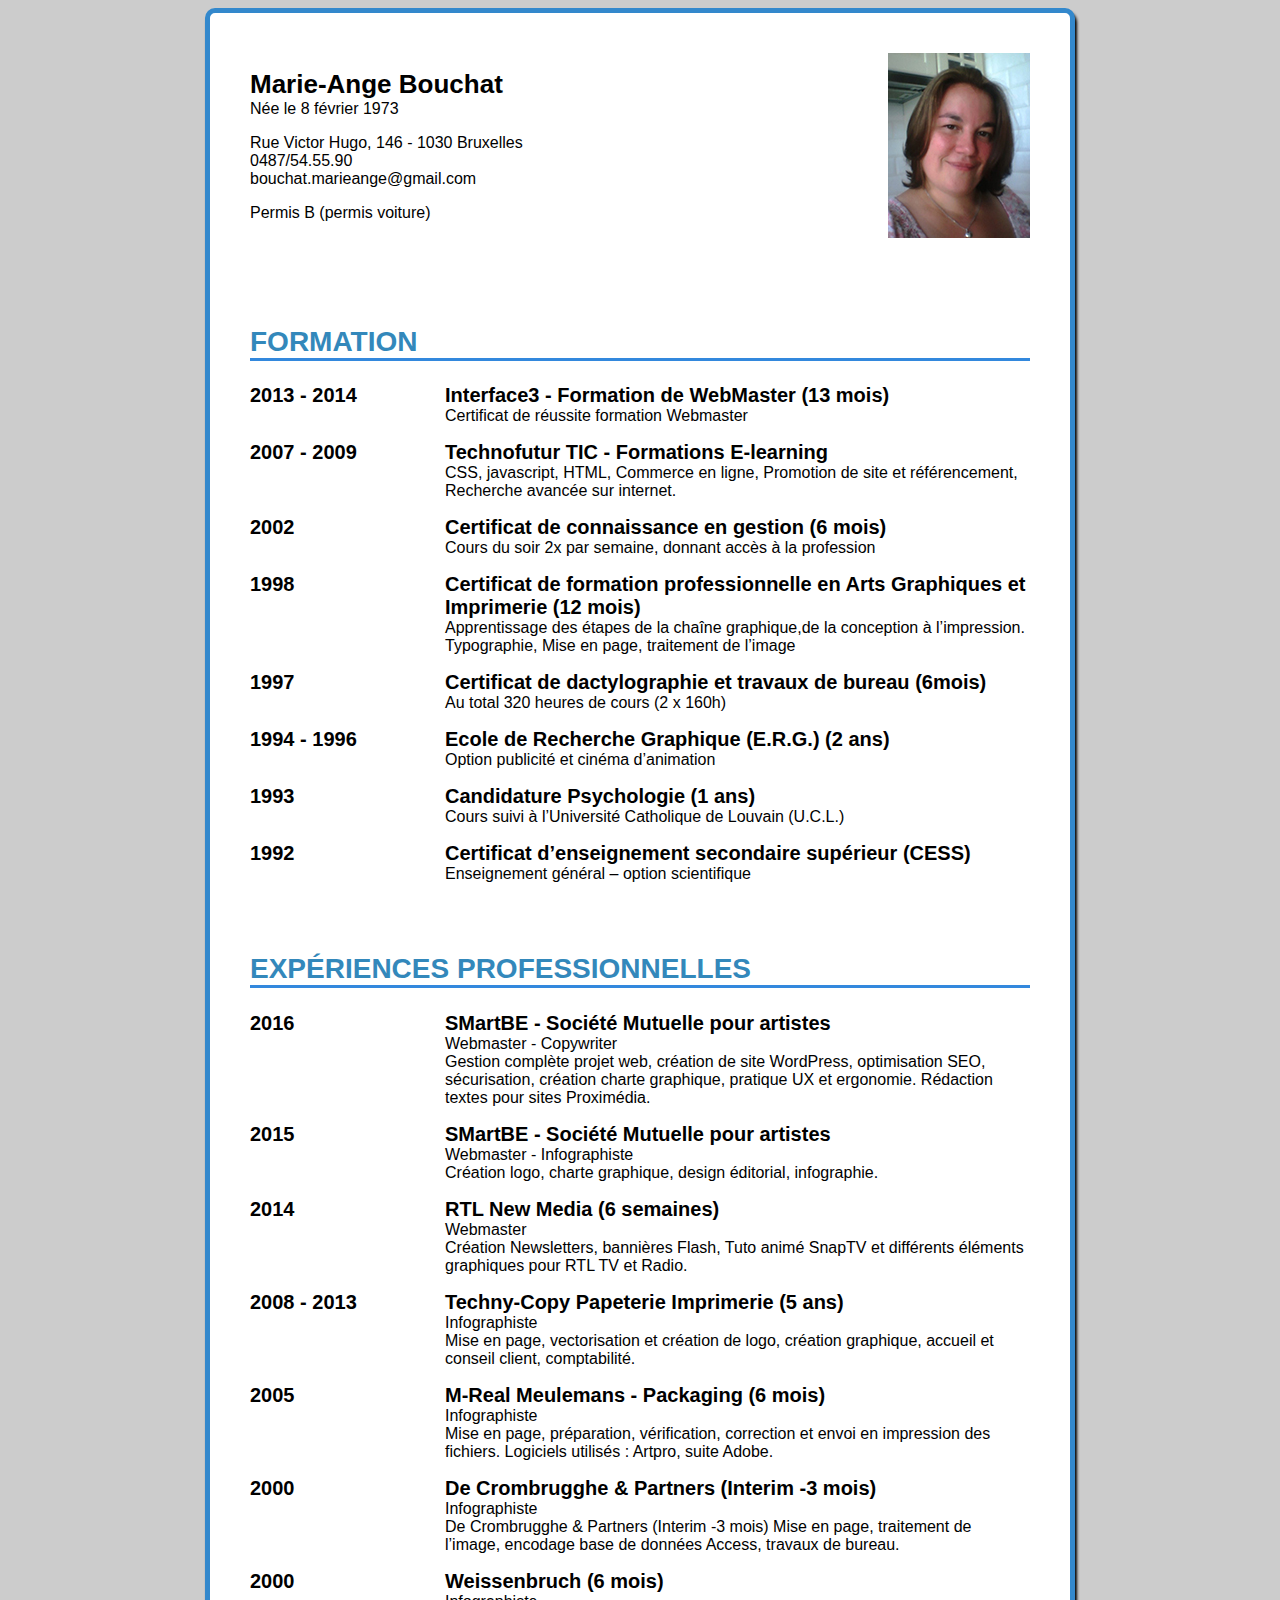
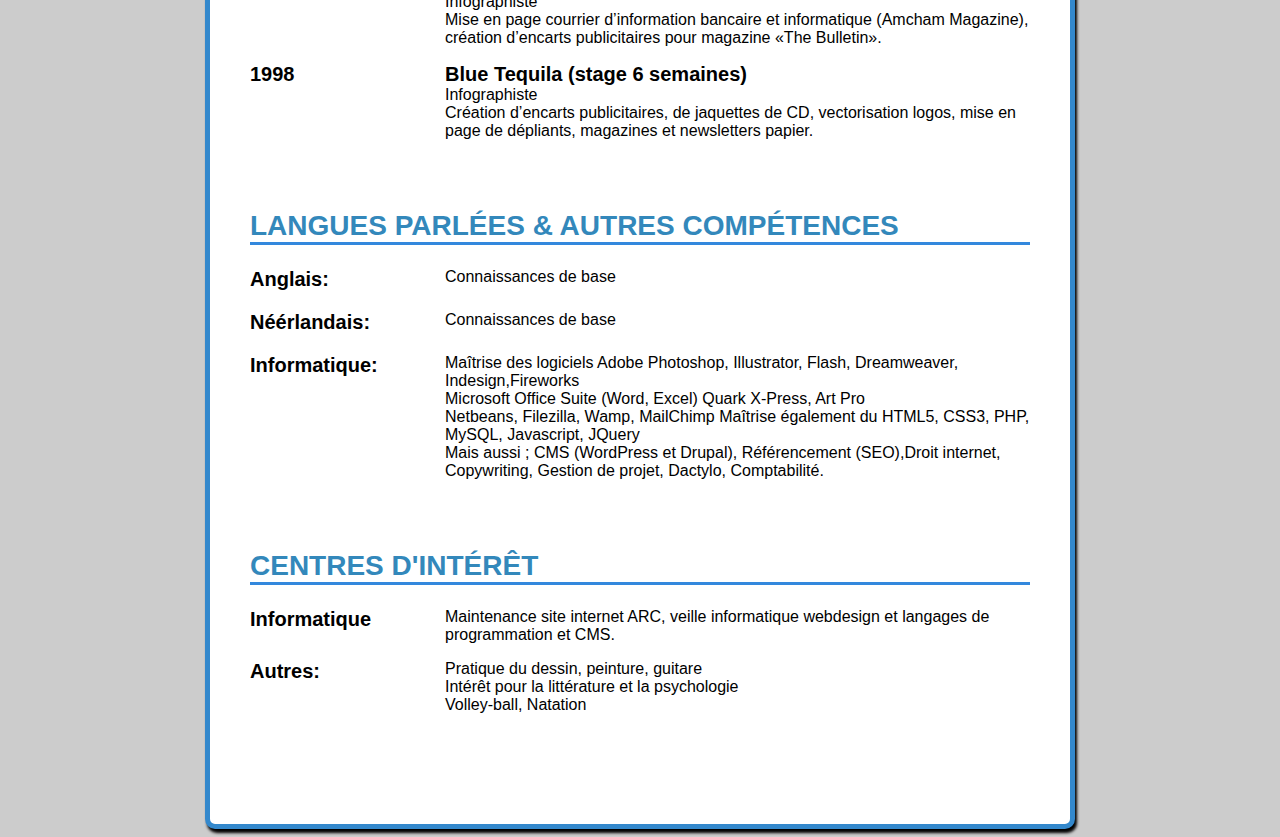
<file: index.html>
<!DOCTYPE html>
<html lang="fr">
  <head>
    <meta charset="UTF-8">
    <meta name="viewport" content="width=device-width, initial-scale=1.0">
    <meta http-equiv="X-UA-Compatible" content="ie=edge">
    <link rel="stylesheet" href="style.css">
    <title>Essai positionnement div</title>
  </head>
  <body>
    <div class="page">
      <div class="infophoto">
          <div class="info">
            <p>
              <strong>Marie-Ange Bouchat</strong><br/>
              Née le 8 février 1973
            </p>
            <p>
              Rue Victor Hugo, 146 - 1030 Bruxelles<br/>
              0487/54.55.90<br/>
              bouchat.marieange@gmail.com
            </p>
            <p>
              Permis B (permis voiture)
            </p>
          </div>

          <div class="photo">
            <img src="image/photo_cv.jpg" alt="photo Bouchat Marie-Ange">
          </div>
      </div>
      <!-- Formation -->
      <div class="bloc">
        <h2>Formation</h2>

        <div class="form">
          <div class="gauche">
            <p>2013 - 2014</p>
          </div>
          <div class="droite">
            <p>
              <span class="titre">Interface3 - Formation de WebMaster (13 mois)</span><br/>
              Certificat de réussite formation Webmaster
            </p>
          </div>
        </div>

        <div class="form">
          <div class="gauche">
            <p>2007 - 2009</p>
          </div>
          <div class="droite">
            <p>
              <span class="titre">Technofutur TIC - Formations E-learning</span><br/>
              CSS, javascript, HTML, Commerce en ligne,
              Promotion de site et référencement, Recherche avancée sur internet.
            </p>
          </div>
        </div>

        <div class="form">
          <div class="gauche">
            <p>2002</p>
          </div>
          <div class="droite">
            <p>
              <span class="titre">Certificat de connaissance en gestion (6 mois)</span><br/>
              Cours du soir 2x par semaine, donnant accès à la profession
            </p>
          </div>
        </div>

        <div class="form">
          <div class="gauche">
            <p>1998</p>
          </div>
          <div class="droite">
            <p>
              <span class="titre">Certificat de formation professionnelle en Arts Graphiques et Imprimerie (12 mois)</span><br/>
              Apprentissage des étapes de la chaîne graphique,de la conception à l’impression.
              Typographie, Mise en page, traitement de l’image
            </p>
          </div>
        </div>

        <div class="form">
          <div class="gauche">
            <p>1997</p>
          </div>
          <div class="droite">
            <p>
              <span class="titre">Certificat de dactylographie et travaux de bureau (6mois)</span><br/>
              Au total 320 heures de cours (2 x 160h)
            </p>
          </div>
        </div>

        <div class="form">
          <div class="gauche">
            <p>1994 - 1996</p>
          </div>
          <div class="droite">
            <p>
              <span class="titre">Ecole de Recherche Graphique (E.R.G.) (2 ans)</span><br/>
              Option publicité et cinéma d’animation
            </p>
          </div>
        </div>

        <div class="form">
          <div class="gauche">
            <p>1993</p>
          </div>
          <div class="droite">
            <p>
              <span class="titre">Candidature Psychologie (1 ans)</span><br/>
              Cours suivi à l’Université Catholique de Louvain (U.C.L.)
            </p>
          </div>
        </div>

        <div class="form">
          <div class="gauche">
            <p>1992</p>
          </div>
          <div class="droite">
            <p>
              <span class="titre">Certificat d’enseignement secondaire supérieur (CESS)</span><br/>
              Enseignement général – option scientifique
            </p>
          </div>
        </div>
      </div>

    <!-- Expériences professionnelles -->
      <div class="bloc">
        <h2>Expériences Professionnelles</h2>
        <div class="experience">
          <div class="gauche">
            <p>2016</p>
          </div>
          <div class="droite">
            <p>
              <span class="titre">SMartBE - Société Mutuelle pour artistes</span><br/>
              Webmaster - Copywriter<br/>
              Gestion complète projet web, création de site WordPress, optimisation SEO, sécurisation, création charte graphique, pratique
              UX et ergonomie. Rédaction textes pour sites Proximédia.
            </p>
          </div>
        </div>

        <div class="experience">
          <div class="gauche">
            <p>2015</p>
          </div>
          <div class="droite">
            <p>
              <span class="titre">SMartBE - Société Mutuelle pour artistes</span><br/>
              Webmaster - Infographiste<br/>
              Création logo, charte graphique, design éditorial, infographie.
            </p>
          </div>
        </div>

        <div class="experience">
          <div class="gauche">
            <p>2014</p>
          </div>
          <div class="droite">
            <p>
              <span class="titre">RTL New Media (6 semaines)</span><br/>
              Webmaster<br/>
              Création Newsletters, bannières Flash, Tuto animé SnapTV et
              différents éléments graphiques pour RTL TV et Radio.
            </p>
          </div>
        </div>

        <div class="experience">
          <div class="gauche">
            <p>2008 - 2013</p>
          </div>
          <div class="droite">
            <p>
              <span class="titre">Techny-Copy Papeterie Imprimerie (5 ans)</span><br/>
              Infographiste<br/>
              Mise en page, vectorisation et création de logo, création graphique,
              accueil et conseil client, comptabilité.
            </p>
          </div>
        </div>

        <div class="experience">
          <div class="gauche">
            <p>2005</p>
          </div>
          <div class="droite">
            <p>
              <span class="titre">M-Real Meulemans - Packaging (6 mois)</span><br/>
              Infographiste<br/>
              Mise en page, préparation, vérification, correction et envoi en
              impression des fichiers. Logiciels utilisés : Artpro, suite Adobe.
            </p>
          </div>
        </div>

        <div class="experience">
          <div class="gauche">
            <p>2000</p>
          </div>
          <div class="droite">
            <p>
              <span class="titre">De Crombrugghe &#38; Partners (Interim -3 mois)</span><br/>
              Infographiste<br/>
              De Crombrugghe &#38; Partners (Interim -3 mois)
              Mise en page, traitement de l’image, encodage base de données
              Access, travaux de bureau.
            </p>
          </div>
        </div>

        <div class="experience">
          <div class="gauche">
            <p>2000</p>
          </div>
          <div class="droite">
            <p>
              <span class="titre">Weissenbruch (6 mois)</span><br/>
              Infographiste<br/>
              Mise en page courrier d’information bancaire et informatique
              (Amcham Magazine), création d’encarts publicitaires pour magazine
              «The Bulletin».
            </p>
          </div>
        </div>

        <div class="experience">
          <div class="gauche">
            <p>1998</p>
          </div>
          <div class="droite">
            <p>
              <span class="titre">Blue Tequila (stage 6 semaines)</span><br/>
              Infographiste<br/>
              Création d’encarts publicitaires, de jaquettes de CD, vectorisation
              logos, mise en page de dépliants, magazines et newsletters papier.
            </p>
          </div>
        </div>
      </div>
    <!-- Langues parlées et autres compétences -->
      <div class="bloc">
        <h2>Langues parlées & autres compétences</h2>
        <div class="lang_info">
          <div class="gauche">
            <p>Anglais:</p>
          </div>
          <div class="droite">
            <p>Connaissances de base</p>
          </div>
        </div>

        <div class="lang_info">
          <div class="gauche">
            <p>Néérlandais:</p>
          </div>
          <div class="droite">
            <p>
              Connaissances de base
            </p>
          </div>
        </div>

        <div class="lang_info">
          <div class="gauche">
            <p>Informatique:</p>
          </div>
          <div class="droite">
            <p>
              Maîtrise des logiciels Adobe Photoshop, Illustrator, Flash, Dreamweaver, Indesign,Fireworks<br/>
              Microsoft Office Suite (Word, Excel)
              Quark X-Press, Art Pro<br/>
              Netbeans, Filezilla, Wamp, MailChimp
              Maîtrise également du HTML5, CSS3, PHP, MySQL, Javascript, JQuery<br/>
              Mais aussi ;  CMS (WordPress et Drupal), Référencement (SEO),Droit internet, Copywriting, Gestion de projet, Dactylo, Comptabilité.
            </p>
          </div>
        </div>
      </div>
    <!-- Centres d'interêt -->

      <div class="bloc">
        <h2>Centres d'intérêt</h2>
        <div class="interet">
          <div class="gauche">
            <p>Informatique</p>
          </div>
          <div class="droite">
            <p>
              Maintenance site internet ARC, veille informatique webdesign et langages de programmation et CMS.
            </p>
          </div>
        </div>

        <div class="interet">
          <div class="gauche">
            <p>Autres:</p>
          </div>
          <div class="droite">
            <p>
              Pratique du dessin, peinture, guitare<br/>
              Intérêt pour la littérature et la psychologie<br/>
              Volley-ball, Natation
            </p>
          </div>
        </div>
      </div>

    </div><!--fermeture div class page-->
  </body>
</html>
</file>
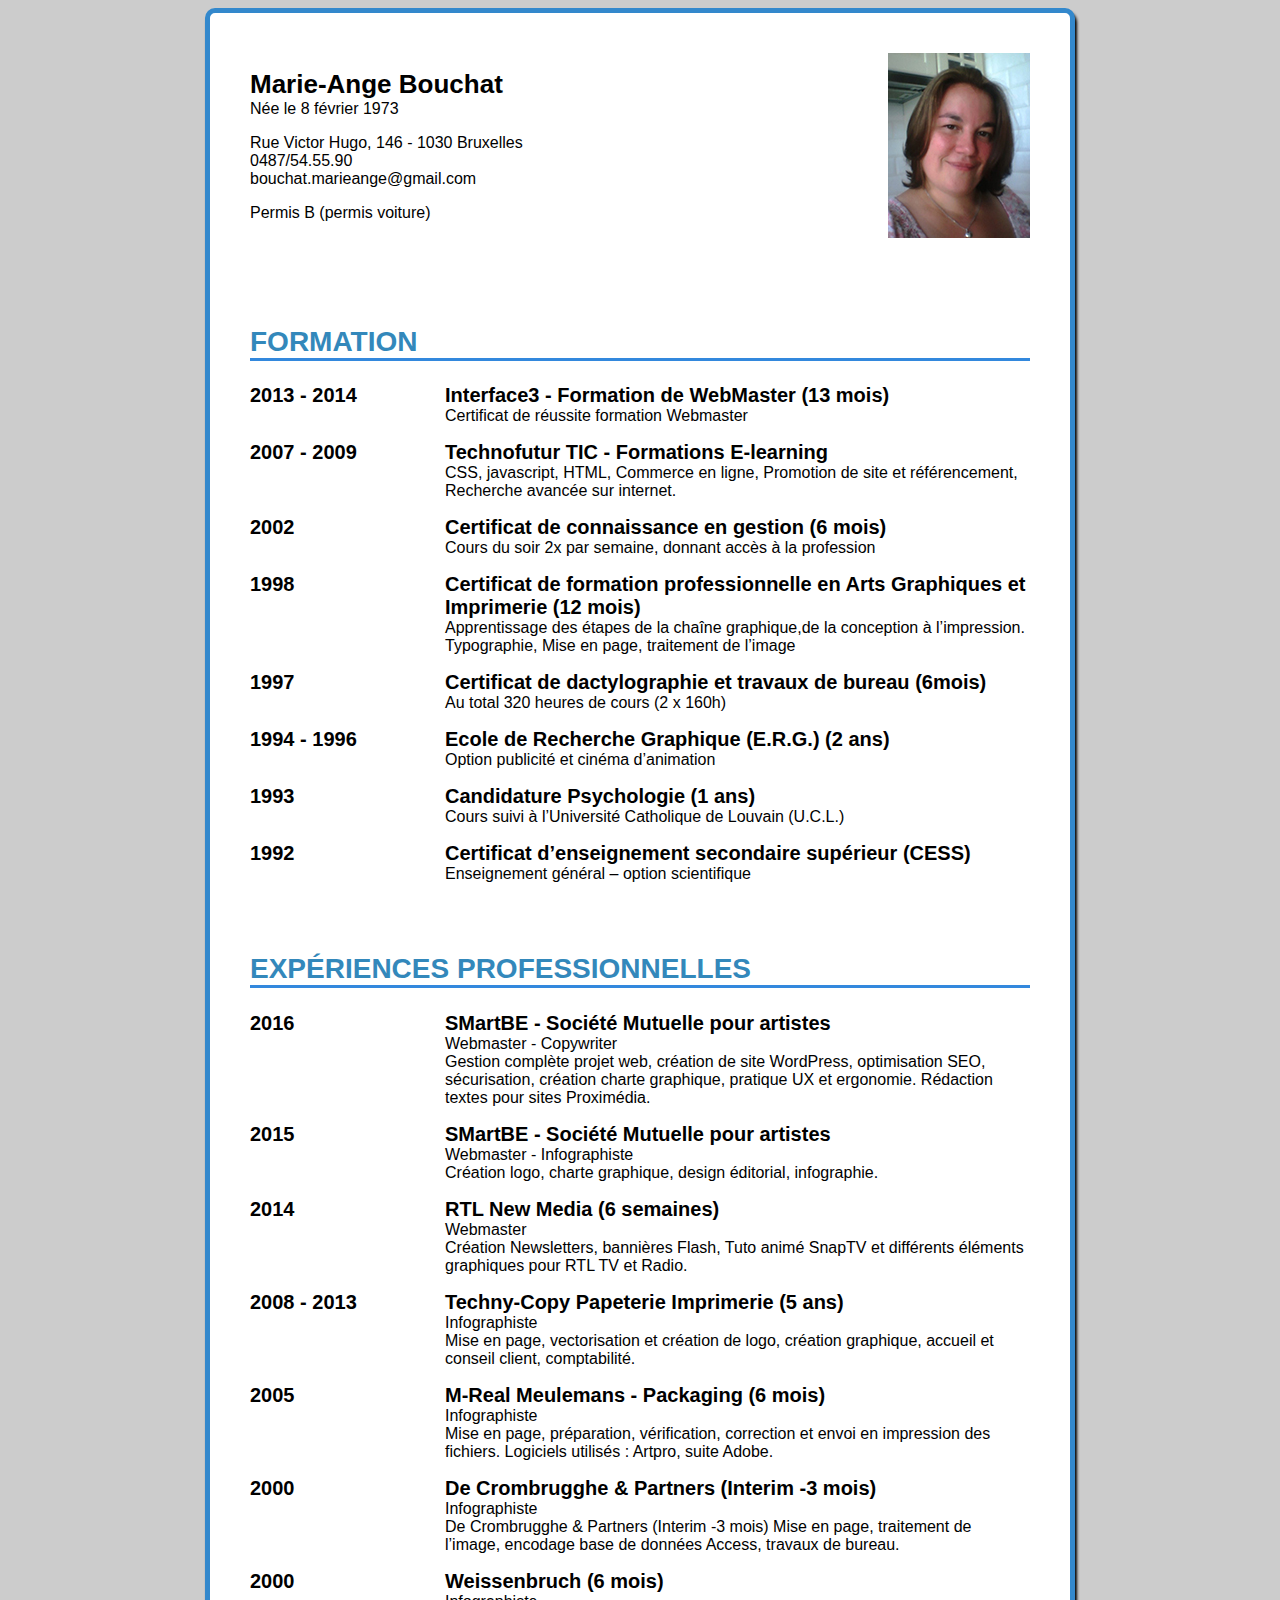
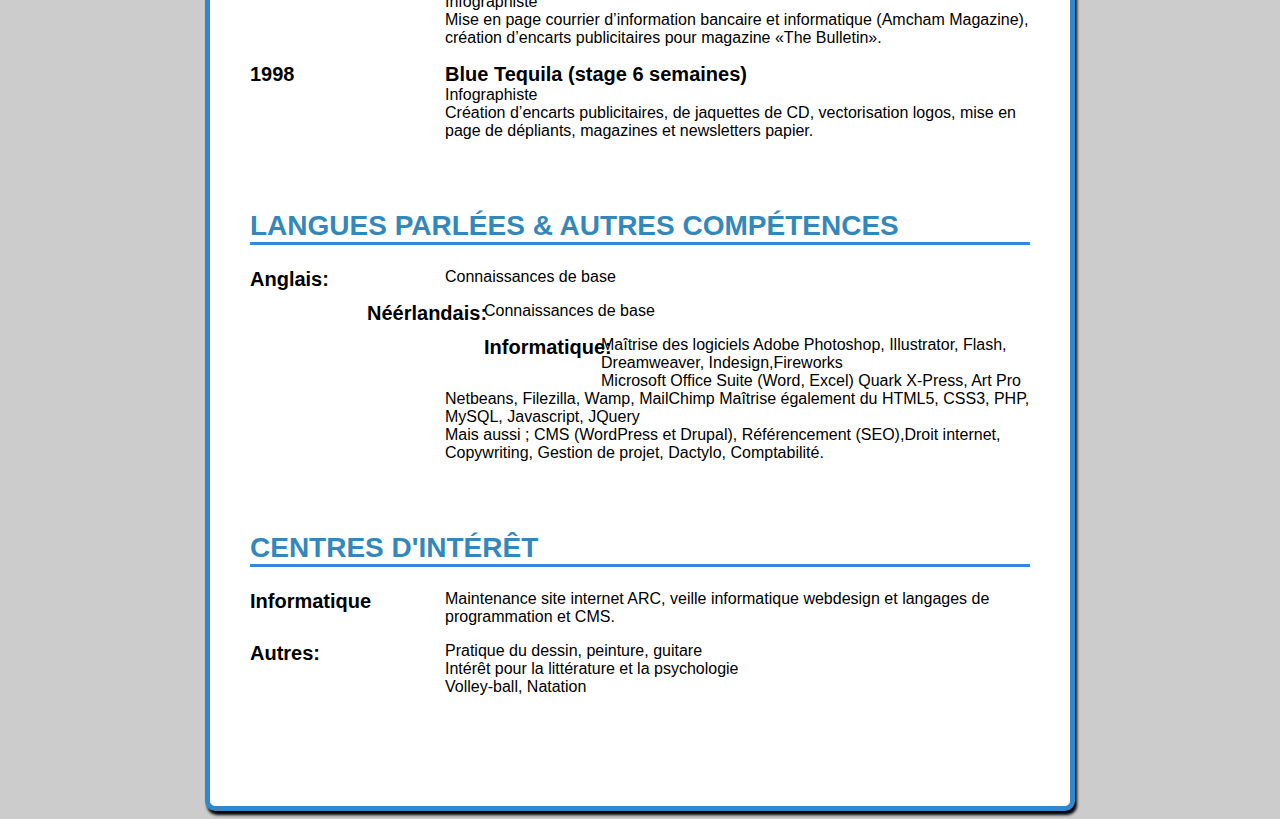
<file: Essai positionnement div/index.html>
<!DOCTYPE html>
<html lang="fr">
  <head>
    <meta charset="UTF-8">
    <meta name="viewport" content="width=device-width, initial-scale=1.0">
    <meta http-equiv="X-UA-Compatible" content="ie=edge">
    <link rel="stylesheet" href="style.css">
    <title>Essai positionnement div</title>
  </head>
  <body>
    <div class="page">
      <div class="infophoto">
          <div class="info">
            <p>
              <strong>Marie-Ange Bouchat</strong><br/>
              Née le 8 février 1973
            </p>
            <p>
              Rue Victor Hugo, 146 - 1030 Bruxelles<br/>
              0487/54.55.90<br/>
              bouchat.marieange@gmail.com
            </p>
            <p>
              Permis B (permis voiture)
            </p>
          </div>

          <div class="photo">
            <img src="image/photo_cv.jpg" alt="photo Bouchat Marie-Ange">
          </div>
      </div>
      <!-- Formation -->
      <div class="bloc">
        <h2>Formation</h2>

        <div class="form">
          <div class="gauche">
            <p>2013 - 2014</p>
          </div>
          <div class="droite">
            <p>
              <span class="titre">Interface3 - Formation de WebMaster (13 mois)</span><br/>
              Certificat de réussite formation Webmaster
            </p>
          </div>
        </div>

        <div class="form">
          <div class="gauche">
            <p>2007 - 2009</p>
          </div>
          <div class="droite">
            <p>
              <span class="titre">Technofutur TIC - Formations E-learning</span><br/>
              CSS, javascript, HTML, Commerce en ligne,
              Promotion de site et référencement, Recherche avancée sur internet.
            </p>
          </div>
        </div>

        <div class="form">
          <div class="gauche">
            <p>2002</p>
          </div>
          <div class="droite">
            <p>
              <span class="titre">Certificat de connaissance en gestion (6 mois)</span><br/>
              Cours du soir 2x par semaine, donnant accès à la profession
            </p>
          </div>
        </div>

        <div class="form">
          <div class="gauche">
            <p>1998</p>
          </div>
          <div class="droite">
            <p>
              <span class="titre">Certificat de formation professionnelle en Arts Graphiques et Imprimerie (12 mois)</span><br/>
              Apprentissage des étapes de la chaîne graphique,de la conception à l’impression.
              Typographie, Mise en page, traitement de l’image
            </p>
          </div>
        </div>

        <div class="form">
          <div class="gauche">
            <p>1997</p>
          </div>
          <div class="droite">
            <p>
              <span class="titre">Certificat de dactylographie et travaux de bureau (6mois)</span><br/>
              Au total 320 heures de cours (2 x 160h)
            </p>
          </div>
        </div>

        <div class="form">
          <div class="gauche">
            <p>1994 - 1996</p>
          </div>
          <div class="droite">
            <p>
              <span class="titre">Ecole de Recherche Graphique (E.R.G.) (2 ans)</span><br/>
              Option publicité et cinéma d’animation
            </p>
          </div>
        </div>

        <div class="form">
          <div class="gauche">
            <p>1993</p>
          </div>
          <div class="droite">
            <p>
              <span class="titre">Candidature Psychologie (1 ans)</span><br/>
              Cours suivi à l’Université Catholique de Louvain (U.C.L.)
            </p>
          </div>
        </div>

        <div class="form">
          <div class="gauche">
            <p>1992</p>
          </div>
          <div class="droite">
            <p>
              <span class="titre">Certificat d’enseignement secondaire supérieur (CESS)</span><br/>
              Enseignement général – option scientifique
            </p>
          </div>
        </div>
      </div>

    <!-- Expériences professionnelles -->
      <div class="bloc">
        <h2>Expériences Professionnelles</h2>
        <div class="experience">
          <div class="gauche">
            <p>2016</p>
          </div>
          <div class="droite">
            <p>
              <span class="titre">SMartBE - Société Mutuelle pour artistes</span><br/>
              Webmaster - Copywriter<br/>
              Gestion complète projet web, création de site WordPress, optimisation SEO, sécurisation, création charte graphique, pratique
              UX et ergonomie. Rédaction textes pour sites Proximédia.
            </p>
          </div>
        </div>

        <div class="experience">
          <div class="gauche">
            <p>2015</p>
          </div>
          <div class="droite">
            <p>
              <span class="titre">SMartBE - Société Mutuelle pour artistes</span><br/>
              Webmaster - Infographiste<br/>
              Création logo, charte graphique, design éditorial, infographie.
            </p>
          </div>
        </div>

        <div class="experience">
          <div class="gauche">
            <p>2014</p>
          </div>
          <div class="droite">
            <p>
              <span class="titre">RTL New Media (6 semaines)</span><br/>
              Webmaster<br/>
              Création Newsletters, bannières Flash, Tuto animé SnapTV et
              différents éléments graphiques pour RTL TV et Radio.
            </p>
          </div>
        </div>

        <div class="experience">
          <div class="gauche">
            <p>2008 - 2013</p>
          </div>
          <div class="droite">
            <p>
              <span class="titre">Techny-Copy Papeterie Imprimerie (5 ans)</span><br/>
              Infographiste<br/>
              Mise en page, vectorisation et création de logo, création graphique,
              accueil et conseil client, comptabilité.
            </p>
          </div>
        </div>

        <div class="experience">
          <div class="gauche">
            <p>2005</p>
          </div>
          <div class="droite">
            <p>
              <span class="titre">M-Real Meulemans - Packaging (6 mois)</span><br/>
              Infographiste<br/>
              Mise en page, préparation, vérification, correction et envoi en
              impression des fichiers. Logiciels utilisés : Artpro, suite Adobe.
            </p>
          </div>
        </div>

        <div class="experience">
          <div class="gauche">
            <p>2000</p>
          </div>
          <div class="droite">
            <p>
              <span class="titre">De Crombrugghe &#38; Partners (Interim -3 mois)</span><br/>
              Infographiste<br/>
              De Crombrugghe &#38; Partners (Interim -3 mois)
              Mise en page, traitement de l’image, encodage base de données
              Access, travaux de bureau.
            </p>
          </div>
        </div>

        <div class="experience">
          <div class="gauche">
            <p>2000</p>
          </div>
          <div class="droite">
            <p>
              <span class="titre">Weissenbruch (6 mois)</span><br/>
              Infographiste<br/>
              Mise en page courrier d’information bancaire et informatique
              (Amcham Magazine), création d’encarts publicitaires pour magazine
              «The Bulletin».
            </p>
          </div>
        </div>

        <div class="experience">
          <div class="gauche">
            <p>1998</p>
          </div>
          <div class="droite">
            <p>
              <span class="titre">Blue Tequila (stage 6 semaines)</span></br>
              Infographiste<br/>
              Création d’encarts publicitaires, de jaquettes de CD, vectorisation
              logos, mise en page de dépliants, magazines et newsletters papier.
            </p>
          </div>
        </div>
      </div>
    <!-- Langues parlées et autres compétences -->
      <div class="bloc">
        <h2>Langues parlées & autres compétences</h2>
        <div class="lang_info">
          <div class="gauche">
            <p>Anglais:</p>
          </div>
          <div class="droite">
            <p>Connaissances de base</p>
          </div>
        </div>

        <div class="lang_info">
          <div class="gauche">
            <p>Néérlandais:</p>
          </div>
          <div class="droite">
            <p>
              Connaissances de base
            </p>
          </div>
        </div>

        <div class="lang_info">
          <div class="gauche">
            <p>Informatique:</p>
          </div>
          <div class="droite">
            <p>
              Maîtrise des logiciels Adobe Photoshop, Illustrator, Flash, Dreamweaver, Indesign,Fireworks<br/>
              Microsoft Office Suite (Word, Excel)
              Quark X-Press, Art Pro<br/>
              Netbeans, Filezilla, Wamp, MailChimp
              Maîtrise également du HTML5, CSS3, PHP, MySQL, Javascript, JQuery<br/>
              Mais aussi ;  CMS (WordPress et Drupal), Référencement (SEO),Droit internet, Copywriting, Gestion de projet, Dactylo, Comptabilité.
            </p>
          </div>
        </div>
      </div>
    <!-- Centres d'interêt -->

      <div class="bloc">
        <h2>Centres d'intérêt</h2>
        <div class="interet">
          <div class="gauche">
            <p>Informatique</p>
          </div>
          <div class="droite">
            <p>
              Maintenance site internet ARC, veille informatique webdesign et langages de programmation et CMS.
            </p>
          </div>
        </div>

        <div class="interet">
          <div class="gauche">
            <p>Autres:</p>
          </div>
          <div class="droite">
            <p>
              Pratique du dessin, peinture, guitare<br/>
              Intérêt pour la littérature et la psychologie<br/>
              Volley-ball, Natation
            </p>
          </div>
        </div>
      </div>

    </div><!--fermeture div class page-->
  </body>
</html>
</file>
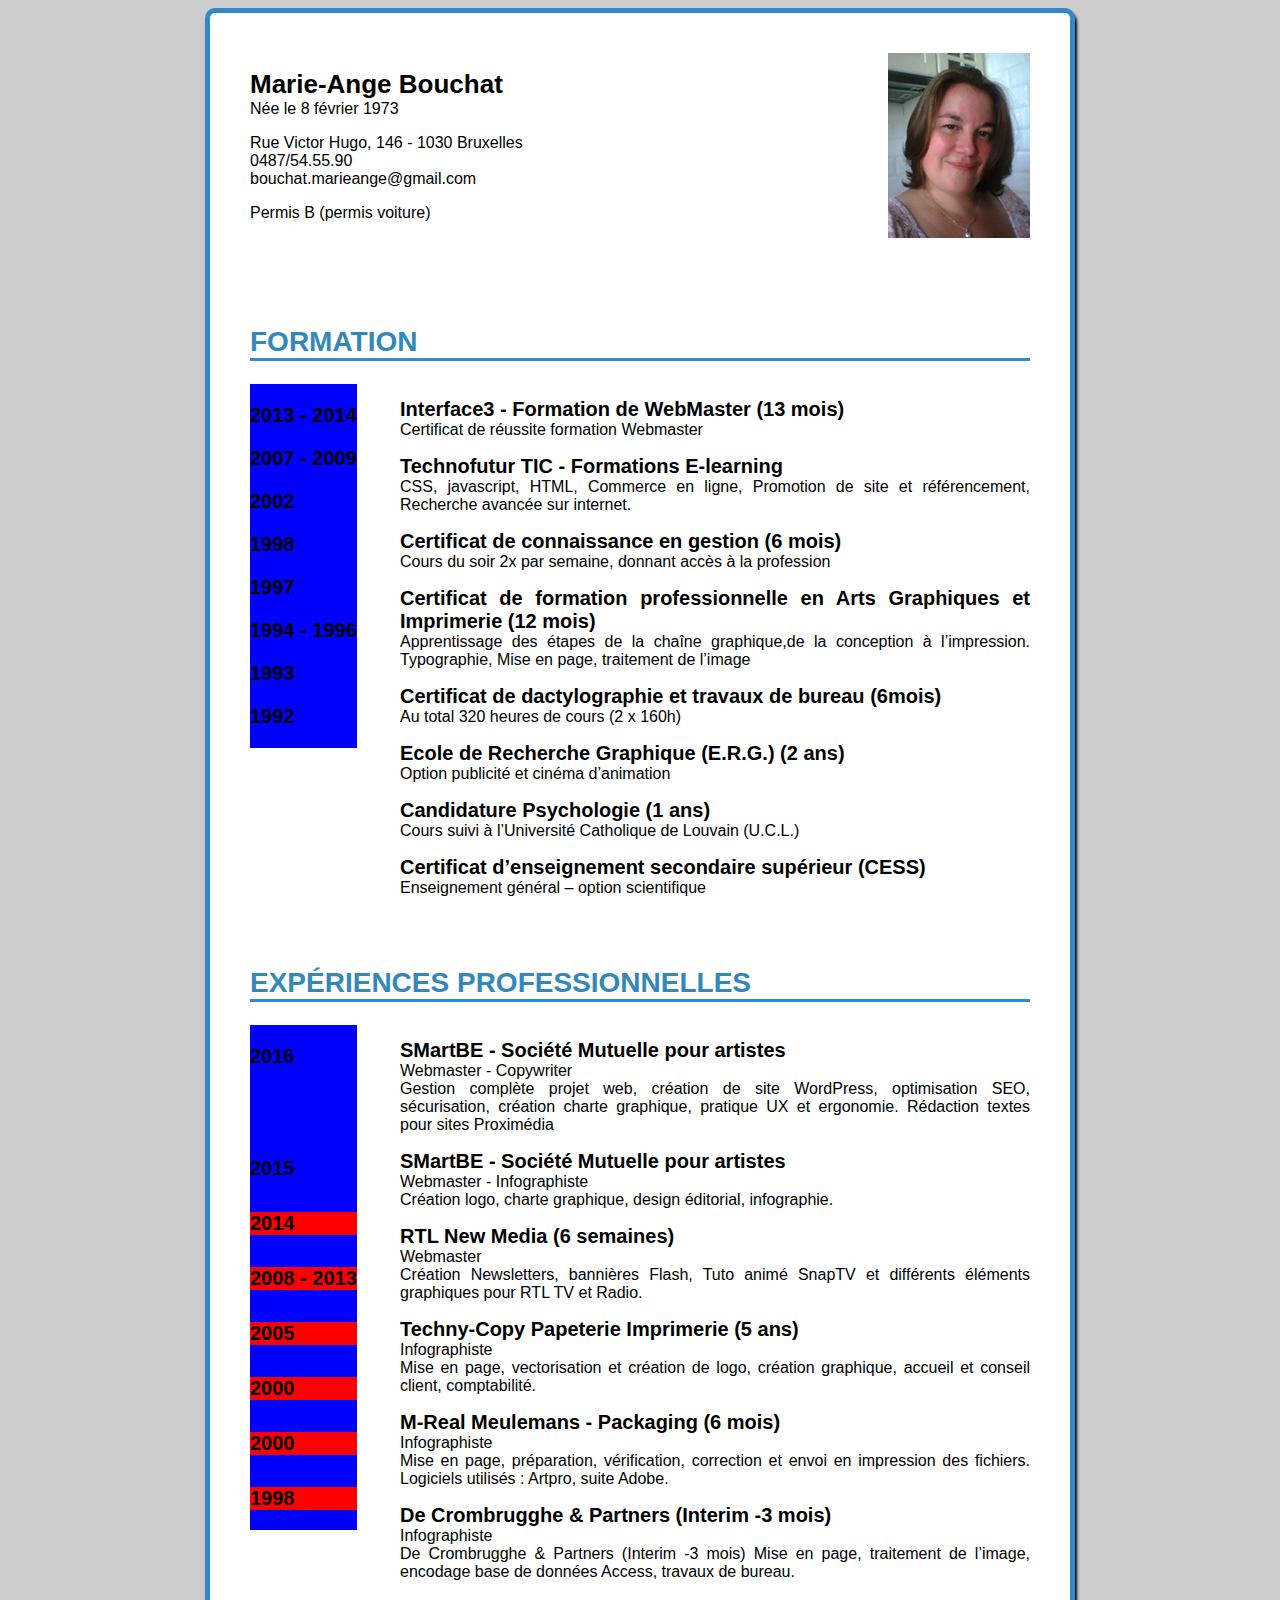
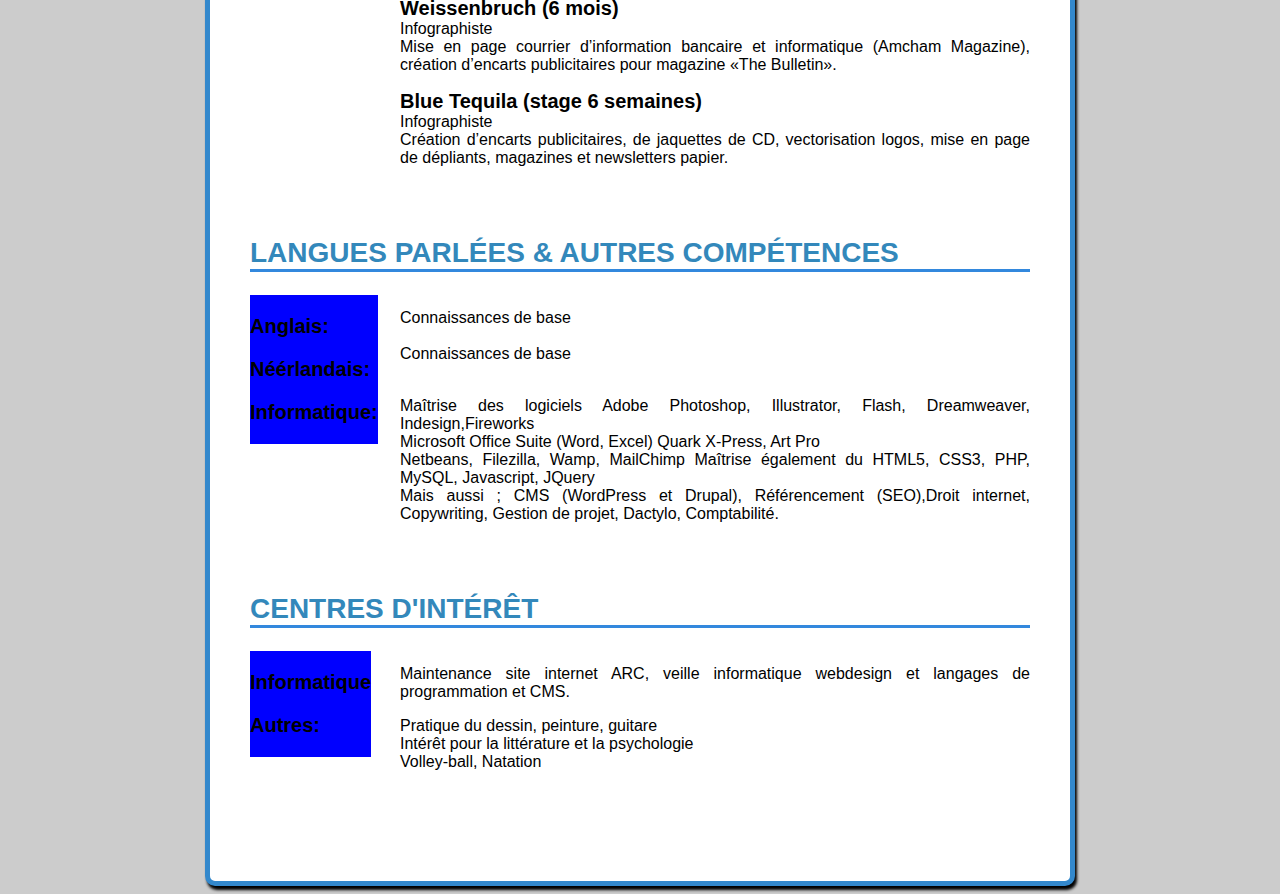
<file: Suivi du tuto à lettre -problème/index.html>
<!DOCTYPE html>
<html lang="fr">
  <head>
    <meta charset="UTF-8">
    <meta name="viewport" content="width=device-width, initial-scale=1.0">
    <meta http-equiv="X-UA-Compatible" content="ie=edge">
    <link rel="stylesheet" href="style.css">
    <title>Mon CV personnalisé</title>
  </head>
  <body>
    <div class="page">

      <div class="infophoto">
          <div class="info">
            <p>
              <strong>Marie-Ange Bouchat</strong><br/>
              Née le 8 février 1973
            </p>
            <p>
              Rue Victor Hugo, 146 - 1030 Bruxelles<br/>
              0487/54.55.90<br/>
              bouchat.marieange@gmail.com
            </p>
            <p>
              Permis B (permis voiture)
            </p>
          </div>

          <div class="photo">
            <img src="image/photo_cv.jpg" alt="photo Bouchat Marie-Ange">
          </div>
      </div>
      <div class="section">
          <h2>Formation</h2>
          <div class="sec-gauche" id="format-gauche">
            <p>2013 - 2014</p>
            <p>2007 - 2009</p>
            <p>2002</p>
            <p>1998</p>
            <p>1997</p>
            <p>1994 - 1996</p>
            <p>1993</p>
            <p>1992</p>
          </div>
          <div class="sec-droite">
            <p>
              <span class="titre">Interface3 - Formation de WebMaster (13 mois)</span><br/>
              Certificat de réussite formation Webmaster
            </p>
            <p>
              <span class="titre">Technofutur TIC - Formations E-learning</span><br/>
              CSS, javascript, HTML, Commerce en ligne,
              Promotion de site et référencement, Recherche avancée sur internet.
            </p>
            <p>
              <span class="titre">Certificat de connaissance en gestion (6 mois)</span><br/>
              Cours du soir 2x par semaine, donnant accès à la profession
            </p>
            <p>
              <span class="titre">Certificat de formation professionnelle en Arts Graphiques et Imprimerie (12 mois)</span><br/>
              Apprentissage des étapes de la chaîne graphique,de la conception à l’impression.
              Typographie, Mise en page, traitement de l’image
            </p>
            <p>
              <span class="titre">Certificat de dactylographie et travaux de bureau (6mois)</span><br/>
              Au total 320 heures de cours (2 x 160h)
            </p>
            <p>
              <span class="titre">Ecole de Recherche Graphique (E.R.G.) (2 ans)</span><br/>
              Option publicité et cinéma d’animation
            </p>
            <p>
              <span class="titre">Candidature Psychologie (1 ans)</span><br/>
              Cours suivi à l’Université Catholique de Louvain (U.C.L.)
            </p>
            <p>
              <span class="titre">Certificat d’enseignement secondaire supérieur (CESS)</span><br/>
              Enseignement général – option scientifique
            </p>
          </div>
      </div>

      <div class="section">
          <h2>Expériences professionnelles</h2>
          <div class="sec-gauche">
            <p>2016<br/><br/><br/><br/></p>
            <p>2015<br/></p>
            <div id="exp-gauche">
              <p>2014</p>
              <p>2008 - 2013</p>
              <p>2005</p>
              <p>2000</p>
              <p>2000</p>
              <p>1998</p>
            </div>
          </div>
          <div class="sec-droite">
            <p>
              <span class="titre">SMartBE - Société Mutuelle pour artistes</span><br/>
              Webmaster - Copywriter<br/>
              Gestion complète projet web, création de site WordPress, optimisation SEO, sécurisation, création charte graphique, pratique
              UX et ergonomie. Rédaction textes pour sites Proximédia
            </p>
            <p>
              <span class="titre">SMartBE - Société Mutuelle pour artistes</span><br/>
              Webmaster - Infographiste<br/>
              Création logo, charte graphique, design éditorial, infographie.
            </p>
            <p>
              <span class="titre">RTL New Media (6 semaines)</span><br/>
              Webmaster<br/>
              Création Newsletters, bannières Flash, Tuto animé SnapTV et
              différents éléments graphiques pour RTL TV et Radio.
            </p>
            <p>
              <span class="titre">Techny-Copy Papeterie Imprimerie (5 ans)</span><br/>
              Infographiste<br/>
              Mise en page, vectorisation et création de logo, création graphique, accueil et conseil client, comptabilité.
            </p>
            <p>
              <span class="titre">M-Real Meulemans - Packaging (6 mois)</span><br/>
              Infographiste<br/>
              Mise en page, préparation, vérification, correction et envoi en
              impression des fichiers. Logiciels utilisés : Artpro, suite Adobe.
            </p>
            <p>
              <span class="titre">De Crombrugghe &#38; Partners (Interim -3 mois)</span><br/>
              Infographiste<br/>
              De Crombrugghe &#38; Partners (Interim -3 mois)
              Mise en page, traitement de l’image, encodage base de données
              Access, travaux de bureau.
            </p>
            <p>
              <span class="titre">Weissenbruch (6 mois)</span><br/>
              Infographiste<br/>
              Mise en page courrier d’information bancaire et informatique
              (Amcham Magazine), création d’encarts publicitaires pour magazine
              «The Bulletin».
            </p>
            <p>
              <span class="titre">Blue Tequila (stage 6 semaines)</span><br/>
              Infographiste<br/>
              Création d’encarts publicitaires, de jaquettes de CD, vectorisation
              logos, mise en page de dépliants, magazines et newsletters papier.
            </p>
          </div>
      </div>
      <div class="section">
          <h2>Langues parlées & autres compétences</h2>
          <div class="sec-gauche">
            <p>
              Anglais:
            </p>
            <p>Néérlandais:</p>
            <p>Informatique:</p>
          </div>
          <div class="sec-droite">
            <p>
              Connaissances de base<br/><br/>
              Connaissances de base
            </p>
            <p><br/>
              Maîtrise des logiciels Adobe Photoshop, Illustrator, Flash, Dreamweaver, Indesign,Fireworks<br/>
              Microsoft Office Suite (Word, Excel)
              Quark X-Press, Art Pro<br/>
              Netbeans, Filezilla, Wamp, MailChimp
              Maîtrise également du HTML5, CSS3, PHP, MySQL, Javascript, JQuery<br/>
              Mais aussi ;  CMS (WordPress et Drupal), Référencement (SEO),Droit internet, Copywriting, Gestion de projet, Dactylo, Comptabilité.
            </p>
          </div>
      </div>
      <div class="section">
          <h2>Centres d'intérêt</h2>
          <div class="sec-gauche">
            <p>Informatique</p>
            <p>Autres:</p>
          </div>
          <div class="sec-droite">
            <p>
              Maintenance site internet ARC, veille informatique webdesign et langages de programmation et CMS.
            </p>
            <p>
              Pratique du dessin, peinture, guitare<br/>
              Intérêt pour la littérature et la psychologie<br/>
              Volley-ball, Natation
            </p>
          </div>
      </div>
    </div>
  </body>
</html>
</file>
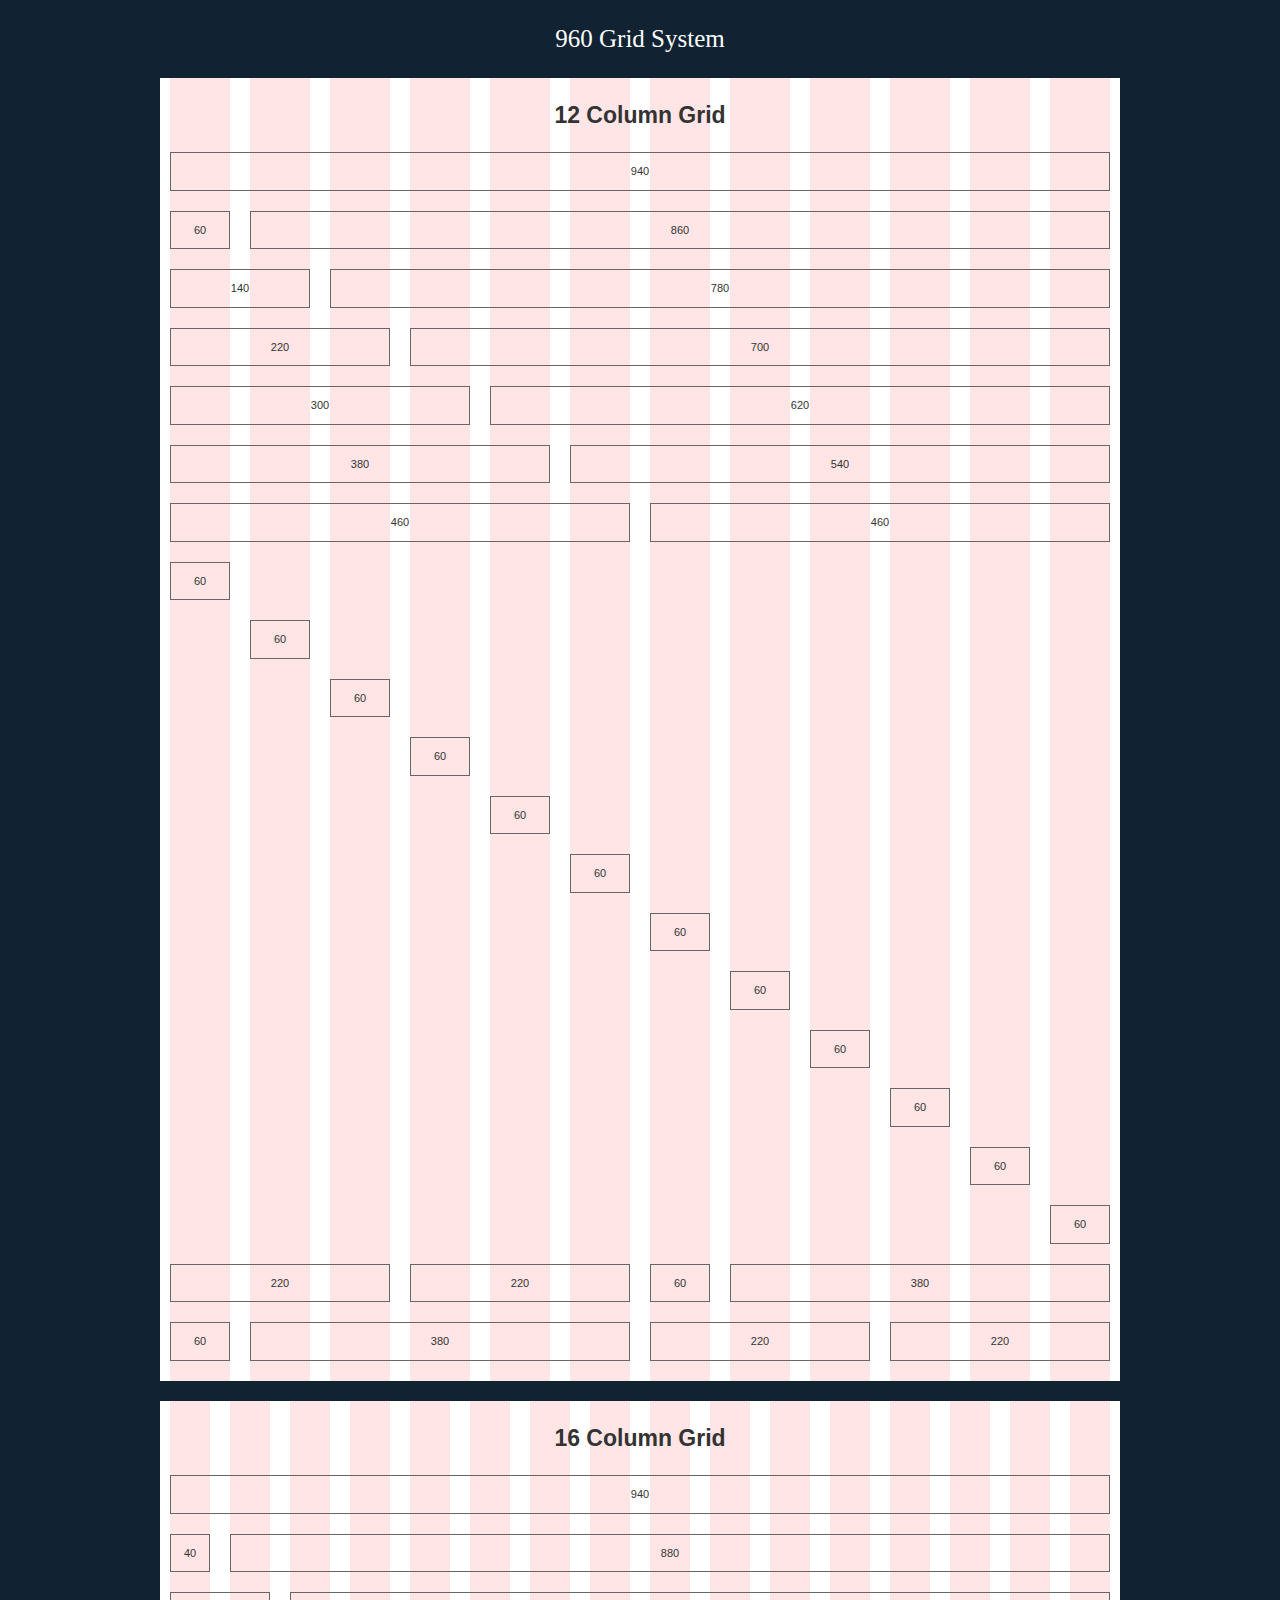
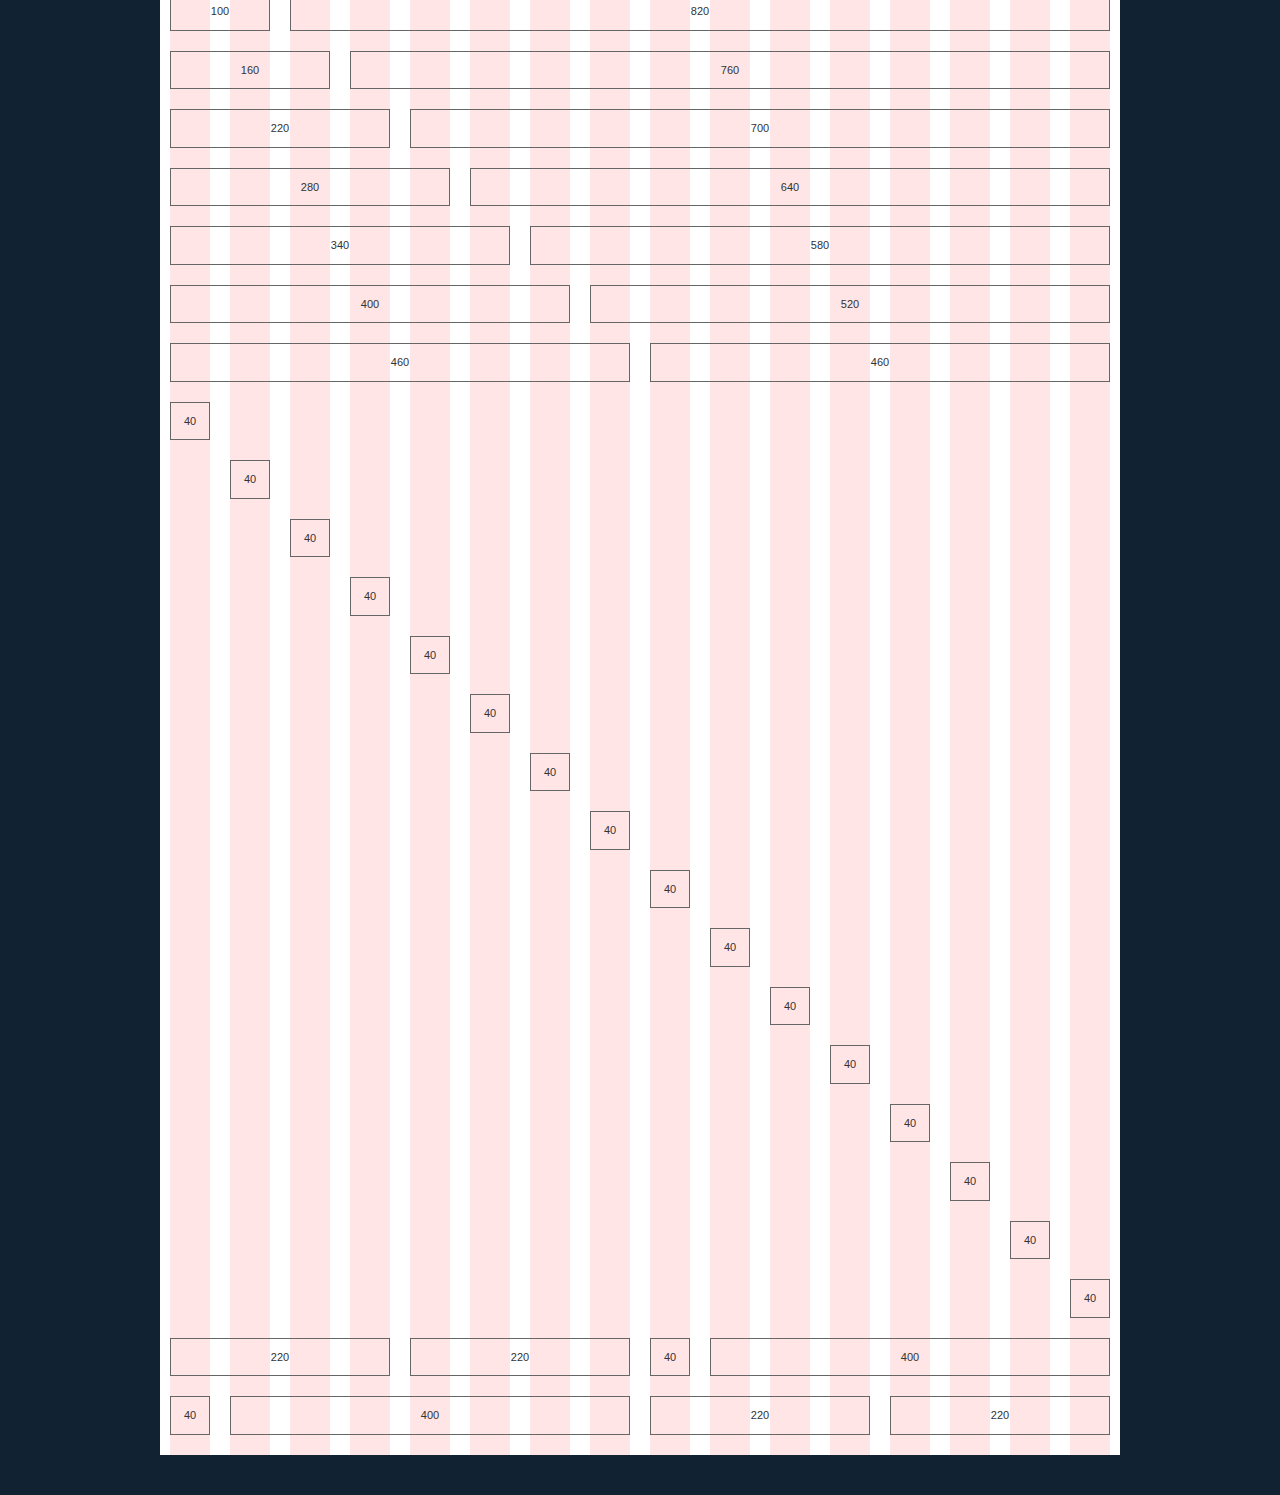
<file: grille/960-Grid-System-master/code/demo.html>
<!DOCTYPE html>
<html lang="en">
<head>
<meta charset="utf-8" />
<title>960 Grid System &mdash; Demo</title>
<link rel="stylesheet" href="css/reset.css" />
<link rel="stylesheet" href="css/text.css" />
<link rel="stylesheet" href="css/960.css" />
<link rel="stylesheet" href="css/demo.css" />
</head>
<body>
<h1>
  <a href="http://960.gs/">960 Grid System</a>
</h1>
<div class="container_12">
  <h2>
    12 Column Grid
  </h2>
  <div class="grid_12">
    <p>
      940
    </p>
  </div>
  <!-- end .grid_12 -->
  <div class="clear"></div>
  <div class="grid_1">
    <p>
      60
    </p>
  </div>
  <!-- end .grid_1 -->
  <div class="grid_11">
    <p>
      860
    </p>
  </div>
  <!-- end .grid_11 -->
  <div class="clear"></div>
  <div class="grid_2">
    <p>
      140
    </p>
  </div>
  <!-- end .grid_2 -->
  <div class="grid_10">
    <p>
      780
    </p>
  </div>
  <!-- end .grid_10 -->
  <div class="clear"></div>
  <div class="grid_3">
    <p>
      220
    </p>
  </div>
  <!-- end .grid_3 -->
  <div class="grid_9">
    <p>
      700
    </p>
  </div>
  <!-- end .grid_9 -->
  <div class="clear"></div>
  <div class="grid_4">
    <p>
      300
    </p>
  </div>
  <!-- end .grid_4 -->
  <div class="grid_8">
    <p>
      620
    </p>
  </div>
  <!-- end .grid_8 -->
  <div class="clear"></div>
  <div class="grid_5">
    <p>
      380
    </p>
  </div>
  <!-- end .grid_5 -->
  <div class="grid_7">
    <p>
      540
    </p>
  </div>
  <!-- end .grid_7 -->
  <div class="clear"></div>
  <div class="grid_6">
    <p>
      460
    </p>
  </div>
  <!-- end .grid_6 -->
  <div class="grid_6">
    <p>
      460
    </p>
  </div>
  <!-- end .grid_6 -->
  <div class="clear"></div>
  <div class="grid_1 suffix_11">
    <p>
      60
    </p>
  </div>
  <!-- end .grid_1.suffix_11 -->
  <div class="clear"></div>
  <div class="grid_1 prefix_1 suffix_10">
    <p>
      60
    </p>
  </div>
  <!-- end .grid_1.prefix_1.suffix_10 -->
  <div class="clear"></div>
  <div class="grid_1 prefix_2 suffix_9">
    <p>
      60
    </p>
  </div>
  <!-- end .grid_1.prefix_2.suffix_9 -->
  <div class="clear"></div>
  <div class="grid_1 prefix_3 suffix_8">
    <p>
      60
    </p>
  </div>
  <!-- end .grid_1.prefix_3.suffix_8 -->
  <div class="clear"></div>
  <div class="grid_1 prefix_4 suffix_7">
    <p>
      60
    </p>
  </div>
  <!-- end .grid_1.prefix_4.suffix_7 -->
  <div class="clear"></div>
  <div class="grid_1 prefix_5 suffix_6">
    <p>
      60
    </p>
  </div>
  <!-- end .grid_1.prefix_5.suffix_6 -->
  <div class="clear"></div>
  <div class="grid_1 prefix_6 suffix_5">
    <p>
      60
    </p>
  </div>
  <!-- end .grid_1.prefix_6.suffix_5 -->
  <div class="clear"></div>
  <div class="grid_1 prefix_7 suffix_4">
    <p>
      60
    </p>
  </div>
  <!-- end .grid_1.prefix_7.suffix_4 -->
  <div class="clear"></div>
  <div class="grid_1 prefix_8 suffix_3">
    <p>
      60
    </p>
  </div>
  <!-- end .grid_1.prefix_8.suffix_3 -->
  <div class="clear"></div>
  <div class="grid_1 prefix_9 suffix_2">
    <p>
      60
    </p>
  </div>
  <!-- end .grid_1.prefix_9.suffix_2 -->
  <div class="clear"></div>
  <div class="grid_1 prefix_10 suffix_1">
    <p>
      60
    </p>
  </div>
  <!-- end .grid_1.prefix_10.suffix_1 -->
  <div class="clear"></div>
  <div class="grid_1 prefix_11">
    <p>
      60
    </p>
  </div>
  <!-- end .grid_1.prefix_11 -->
  <div class="clear"></div>
  <div class="grid_6 push_6">
    <div class="grid_1 alpha">
      <p>
        60
      </p>
    </div>
    <!-- end .grid_1.alpha -->
    <div class="grid_5 omega">
      <p>
        380
      </p>
    </div>
    <!-- end .grid_5.omega -->
    <div class="clear"></div>
    <div class="grid_3 alpha">
      <p>
        220
      </p>
    </div>
    <!-- end .grid_3.alpha -->
    <div class="grid_3 omega">
      <p>
        220
      </p>
    </div>
    <!-- end .grid_3.omega -->
  </div>
  <!-- end .grid_6.push_6 -->
  <div class="grid_6 pull_6">
    <div class="grid_3 alpha">
      <p>
        220
      </p>
    </div>
    <!-- end .grid_3.alpha -->
    <div class="grid_3 omega">
      <p>
        220
      </p>
    </div>
    <!-- end .grid_3.omega -->
    <div class="clear"></div>
    <div class="grid_1 alpha">
      <p>
        60
      </p>
    </div>
    <!-- end .grid_1.alpha -->
    <div class="grid_5 omega">
      <p>
        380
      </p>
    </div>
    <!-- end .grid_5.omega -->
  </div>
  <!-- end .grid_6.pull_6 -->
</div>
<!-- end .container_12 -->
<div class="container_16">
  <h2>
    16 Column Grid
  </h2>
  <div class="grid_16">
    <p>
      940
    </p>
  </div>
  <!-- end .grid_16 -->
  <div class="clear"></div>
  <div class="grid_1">
    <p>
      40
    </p>
  </div>
  <!-- end .grid_1 -->
  <div class="grid_15">
    <p>
      880
    </p>
  </div>
  <!-- end .grid_15 -->
  <div class="clear"></div>
  <div class="grid_2">
    <p>
      100
    </p>
  </div>
  <!-- end .grid_2 -->
  <div class="grid_14">
    <p>
      820
    </p>
  </div>
  <!-- end .grid_14 -->
  <div class="clear"></div>
  <div class="grid_3">
    <p>
      160
    </p>
  </div>
  <!-- end .grid_3 -->
  <div class="grid_13">
    <p>
      760
    </p>
  </div>
  <!-- end .grid_13 -->
  <div class="clear"></div>
  <div class="grid_4">
    <p>
      220
    </p>
  </div>
  <!-- end .grid_4 -->
  <div class="grid_12">
    <p>
      700
    </p>
  </div>
  <!-- end .grid_12 -->
  <div class="clear"></div>
  <div class="grid_5">
    <p>
      280
    </p>
  </div>
  <!-- end .grid_5 -->
  <div class="grid_11">
    <p>
      640
    </p>
  </div>
  <!-- end .grid_11 -->
  <div class="clear"></div>
  <div class="grid_6">
    <p>
      340
    </p>
  </div>
  <!-- end .grid_6 -->
  <div class="grid_10">
    <p>
      580
    </p>
  </div>
  <!-- end .grid_10 -->
  <div class="clear"></div>
  <div class="grid_7">
    <p>
      400
    </p>
  </div>
  <!-- end .grid_7 -->
  <div class="grid_9">
    <p>
      520
    </p>
  </div>
  <!-- end .grid_9 -->
  <div class="clear"></div>
  <div class="grid_8">
    <p>
      460
    </p>
  </div>
  <!-- end .grid_8 -->
  <div class="grid_8">
    <p>
      460
    </p>
  </div>
  <!-- end .grid_8 -->
  <div class="clear"></div>
  <div class="grid_1 suffix_15">
    <p>
      40
    </p>
  </div>
  <!-- end .grid_1.suffix_15 -->
  <div class="clear"></div>
  <div class="grid_1 prefix_1 suffix_14">
    <p>
      40
    </p>
  </div>
  <!-- end .grid_1.prefix_1.suffix_14 -->
  <div class="clear"></div>
  <div class="grid_1 prefix_2 suffix_13">
    <p>
      40
    </p>
  </div>
  <!-- end .grid_1.prefix_2.suffix_13 -->
  <div class="clear"></div>
  <div class="grid_1 prefix_3 suffix_12">
    <p>
      40
    </p>
  </div>
  <!-- end .grid_1.prefix_3.suffix_12 -->
  <div class="clear"></div>
  <div class="grid_1 prefix_4 suffix_11">
    <p>
      40
    </p>
  </div>
  <!-- end .grid_1.prefix_4.suffix_11 -->
  <div class="clear"></div>
  <div class="grid_1 prefix_5 suffix_10">
    <p>
      40
    </p>
  </div>
  <!-- end .grid_1.prefix_5.suffix_10 -->
  <div class="clear"></div>
  <div class="grid_1 prefix_6 suffix_9">
    <p>
      40
    </p>
  </div>
  <!-- end .grid_1.prefix_6.suffix_9 -->
  <div class="clear"></div>
  <div class="grid_1 prefix_7 suffix_8">
    <p>
      40
    </p>
  </div>
  <!-- end .grid_1.prefix_7.suffix_8 -->
  <div class="clear"></div>
  <div class="grid_1 prefix_8 suffix_7">
    <p>
      40
    </p>
  </div>
  <!-- end .grid_1.prefix_8.suffix_7 -->
  <div class="clear"></div>
  <div class="grid_1 prefix_9 suffix_6">
    <p>
      40
    </p>
  </div>
  <!-- end .grid_1.prefix_9.suffix_6 -->
  <div class="clear"></div>
  <div class="grid_1 prefix_10 suffix_5">
    <p>
      40
    </p>
  </div>
  <!-- end .grid_1.prefix_10.suffix_5 -->
  <div class="clear"></div>
  <div class="grid_1 prefix_11 suffix_4">
    <p>
      40
    </p>
  </div>
  <!-- end .grid_1.prefix_11.suffix_4 -->
  <div class="clear"></div>
  <div class="grid_1 prefix_12 suffix_3">
    <p>
      40
    </p>
  </div>
  <!-- end .grid_1.prefix_12.suffix_3 -->
  <div class="clear"></div>
  <div class="grid_1 prefix_13 suffix_2">
    <p>
      40
    </p>
  </div>
  <!-- end .grid_1.prefix_13.suffix_2 -->
  <div class="clear"></div>
  <div class="grid_1 prefix_14 suffix_1">
    <p>
      40
    </p>
  </div>
  <!-- end .grid_1.prefix_14.suffix_1 -->
  <div class="clear"></div>
  <div class="grid_1 prefix_15">
    <p>
      40
    </p>
  </div>
  <!-- end .grid_1.prefix_15 -->
  <div class="clear"></div>
  <div class="grid_8 push_8">
    <div class="grid_1 alpha">
      <p>
        40
      </p>
    </div>
    <!-- end .grid_1.alpha -->
    <div class="grid_7 omega">
      <p>
        400
      </p>
    </div>
    <!-- end .grid_7.omega -->
    <div class="clear"></div>
    <div class="grid_4 alpha">
      <p>
        220
      </p>
    </div>
    <!-- end .grid_4.alpha -->
    <div class="grid_4 omega">
      <p>
        220
      </p>
    </div>
    <!-- end .grid_4.omega -->
  </div>
  <!-- end .grid_8.push_8 -->
  <div class="grid_8 pull_8">
    <div class="grid_4 alpha">
      <p>
        220
      </p>
    </div>
    <!-- end .grid_4.alpha -->
    <div class="grid_4 omega">
      <p>
        220
      </p>
    </div>
    <!-- end .grid_4.omega -->
    <div class="clear"></div>
    <div class="grid_1 alpha">
      <p>
        40
      </p>
    </div>
    <!-- end .grid_1.alpha -->
    <div class="grid_7 omega">
      <p>
        400
      </p>
    </div>
    <!-- end .grid_7.omega -->
  </div>
  <!-- end .grid_8.pull_8 -->
</div>
<!-- end .container_16 -->
</body>
</html>
</file>
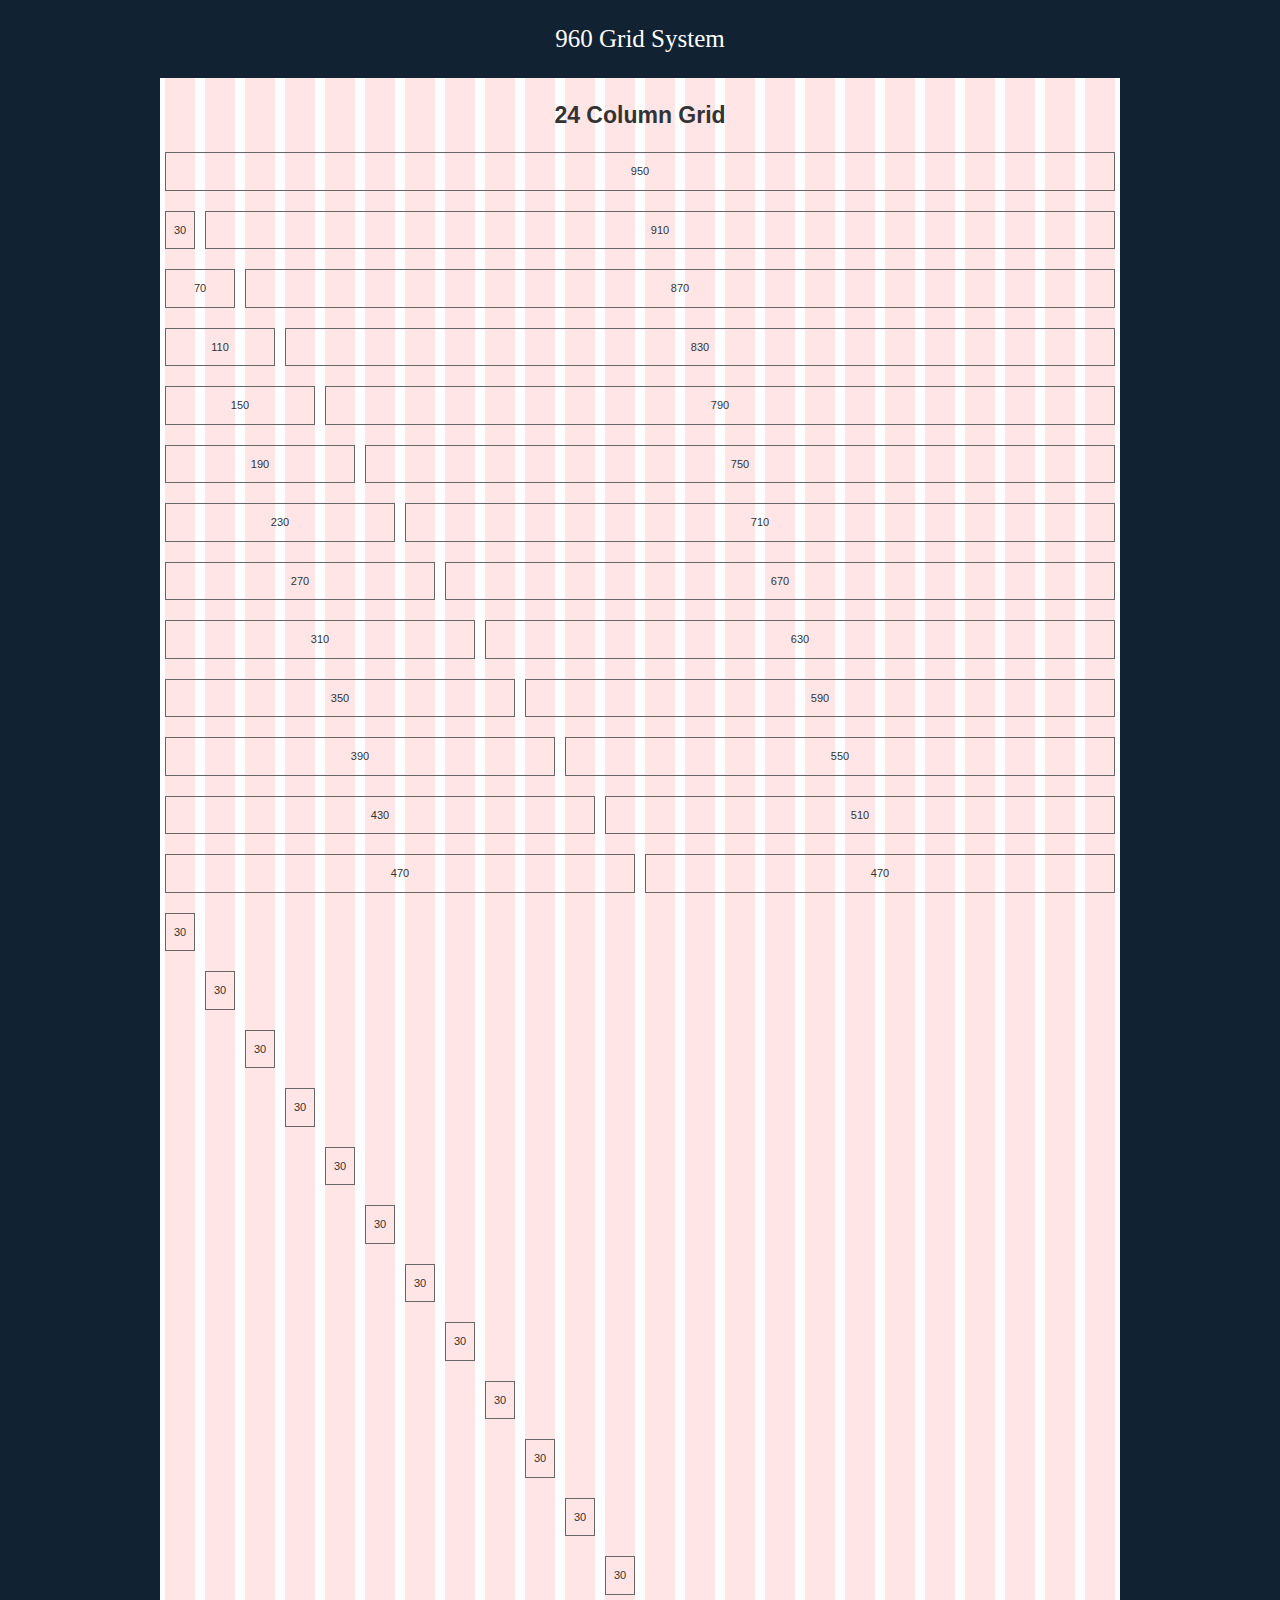
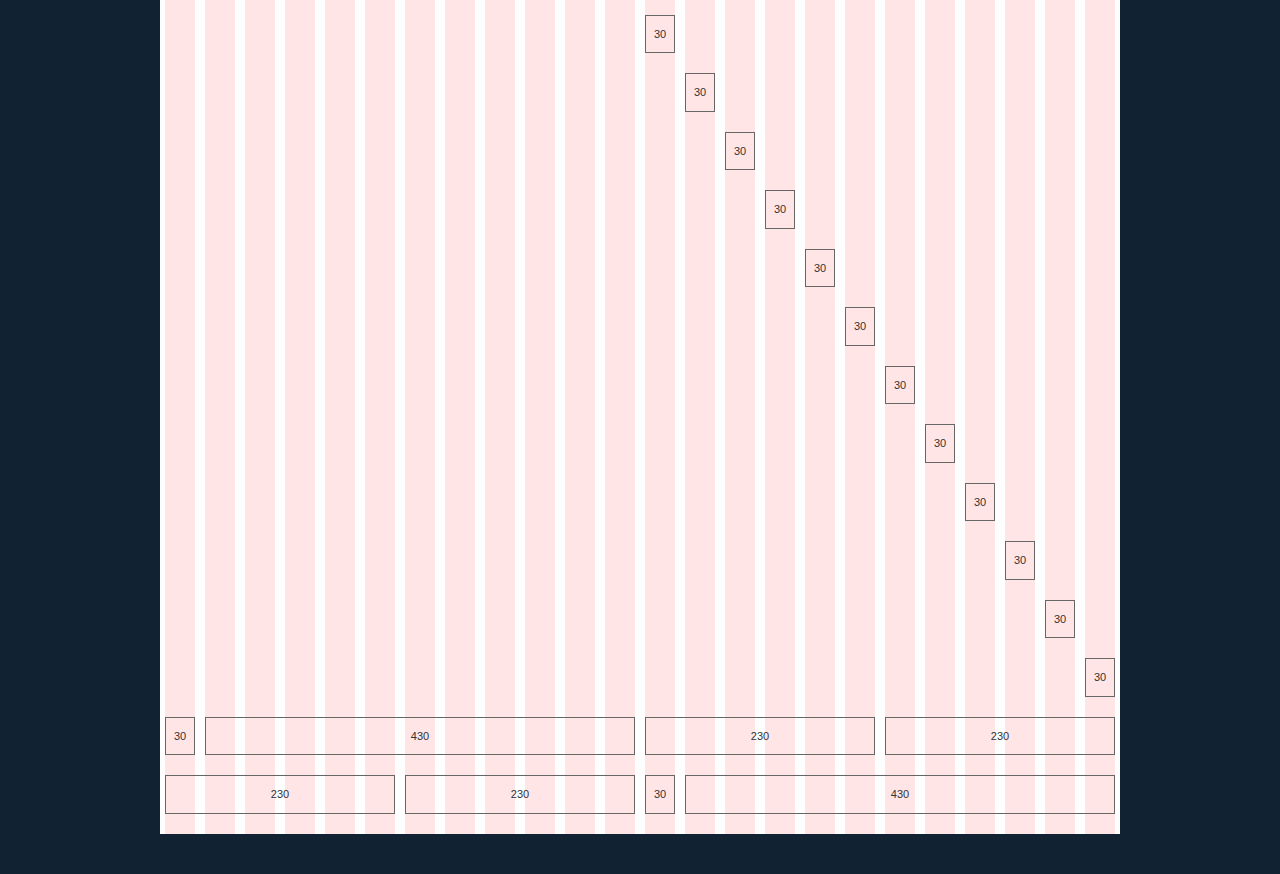
<file: grille/960-Grid-System-master/code/demo_24_col.html>
<!DOCTYPE html>
<html lang="en">
<head>
<meta charset="utf-8" />
<title>960 Grid System &mdash; Demo</title>
<link rel="stylesheet" href="css/reset.css" />
<link rel="stylesheet" href="css/text.css" />
<link rel="stylesheet" href="css/960_24_col.css" />
<link rel="stylesheet" href="css/demo.css" />
</head>
<body>
<h1>
  <a href="http://960.gs/">960 Grid System</a>
</h1>
<div class="container_24">
  <h2>
    24 Column Grid
  </h2>
  <div class="grid_24">
    <p>
      950
    </p>
  </div>
  <!-- end .grid_24 -->
  <div class="clear"></div>
  <div class="grid_1">
    <p>
      30
    </p>
  </div>
  <!-- end .grid_1 -->
  <div class="grid_23">
    <p>
      910
    </p>
  </div>
  <!-- end .grid_23 -->
  <div class="clear"></div>
  <div class="grid_2">
    <p>
      70
    </p>
  </div>
  <!-- end .grid_2 -->
  <div class="grid_22">
    <p>
      870
    </p>
  </div>
  <!-- end .grid_2 -->
  <div class="clear"></div>
  <div class="grid_3">
    <p>
      110
    </p>
  </div>
  <!-- end .grid_3 -->
  <div class="grid_21">
    <p>
      830
    </p>
  </div>
  <!-- end .grid_21 -->
  <div class="clear"></div>
  <div class="grid_4">
    <p>
      150
    </p>
  </div>
  <!-- end .grid_4 -->
  <div class="grid_20">
    <p>
      790
    </p>
  </div>
  <!-- end .grid_20 -->
  <div class="clear"></div>
  <div class="grid_5">
    <p>
      190
    </p>
  </div>
  <!-- end .grid_5 -->
  <div class="grid_19">
    <p>
      750
    </p>
  </div>
  <!-- end .grid_19 -->
  <div class="clear"></div>
  <div class="grid_6">
    <p>
      230
    </p>
  </div>
  <!-- end .grid_6 -->
  <div class="grid_18">
    <p>
      710
    </p>
  </div>
  <!-- end .grid_18 -->
  <div class="clear"></div>
  <div class="grid_7">
    <p>
      270
    </p>
  </div>
  <!-- end .grid_7 -->
  <div class="grid_17">
    <p>
      670
    </p>
  </div>
  <!-- end .grid_17 -->
  <div class="clear"></div>
  <div class="grid_8">
    <p>
      310
    </p>
  </div>
  <!-- end .grid_8 -->
  <div class="grid_16">
    <p>
      630
    </p>
  </div>
  <!-- end .grid_16 -->
  <div class="clear"></div>
  <div class="grid_9">
    <p>
      350
    </p>
  </div>
  <!-- end .grid_9 -->
  <div class="grid_15">
    <p>
      590
    </p>
  </div>
  <!-- end .grid_15 -->
  <div class="clear"></div>
  <div class="grid_10">
    <p>
      390
    </p>
  </div>
  <!-- end .grid_10 -->
  <div class="grid_14">
    <p>
      550
    </p>
  </div>
  <!-- end .grid_14 -->
  <div class="clear"></div>
  <div class="grid_11">
    <p>
      430
    </p>
  </div>
  <!-- end .grid_11 -->
  <div class="grid_13">
    <p>
      510
    </p>
  </div>
  <!-- end .grid_13 -->
  <div class="clear"></div>
  <div class="grid_12">
    <p>
      470
    </p>
  </div>
  <!-- end .grid_12 -->
  <div class="grid_12">
    <p>
      470
    </p>
  </div>
  <!-- end .grid_12 -->
  <div class="clear"></div>
  <div class="grid_1 suffix_23">
    <p>
      30
    </p>
  </div>
  <!-- end .grid_1.suffix_23 -->
  <div class="clear"></div>
  <div class="grid_1 prefix_1 suffix_22">
    <p>
      30
    </p>
  </div>
  <!-- end .grid_1.prefix_1.suffix_22 -->
  <div class="clear"></div>
  <div class="grid_1 prefix_2 suffix_21">
    <p>
      30
    </p>
  </div>
  <!-- end .grid_1.prefix_2.suffix_21 -->
  <div class="clear"></div>
  <div class="grid_1 prefix_3 suffix_20">
    <p>
      30
    </p>
  </div>
  <!-- end .grid_1.prefix_3.suffix_20 -->
  <div class="clear"></div>
  <div class="grid_1 prefix_4 suffix_19">
    <p>
      30
    </p>
  </div>
  <!-- end .grid_1.prefix_4.suffix_19 -->
  <div class="clear"></div>
  <div class="grid_1 prefix_5 suffix_18">
    <p>
      30
    </p>
  </div>
  <!-- end .grid_1.prefix_5.suffix_18 -->
  <div class="clear"></div>
  <div class="grid_1 prefix_6 suffix_17">
    <p>
      30
    </p>
  </div>
  <!-- end .grid_1.prefix_6.suffix_17 -->
  <div class="clear"></div>
  <div class="grid_1 prefix_7 suffix_16">
    <p>
      30
    </p>
  </div>
  <!-- end .grid_1.prefix_7.suffix_16 -->
  <div class="clear"></div>
  <div class="grid_1 prefix_8 suffix_15">
    <p>
      30
    </p>
  </div>
  <!-- end .grid_1.prefix_8.suffix_15 -->
  <div class="clear"></div>
  <div class="grid_1 prefix_9 suffix_14">
    <p>
      30
    </p>
  </div>
  <!-- end .grid_1.prefix_9.suffix_14 -->
  <div class="clear"></div>
  <div class="grid_1 prefix_10 suffix_13">
    <p>
      30
    </p>
  </div>
  <!-- end .grid_1.prefix_10.suffix_13 -->
  <div class="clear"></div>
  <div class="grid_1 prefix_11 suffix_12">
    <p>
      30
    </p>
  </div>
  <!-- end .grid_1.prefix_11.suffix_12 -->
  <div class="grid_1 prefix_12 suffix_11">
    <p>
      30
    </p>
  </div>
  <!-- end .grid_1.prefix_12.suffix_11 -->
  <div class="clear"></div>
  <div class="grid_1 prefix_13 suffix_10">
    <p>
      30
    </p>
  </div>
  <!-- end .grid_1.prefix_13.suffix_10 -->
  <div class="clear"></div>
  <div class="grid_1 prefix_14 suffix_9">
    <p>
      30
    </p>
  </div>
  <!-- end .grid_1.prefix_14.suffix_9 -->
  <div class="clear"></div>
  <div class="grid_1 prefix_15 suffix_8">
    <p>
      30
    </p>
  </div>
  <!-- end .grid_1.prefix_15.suffix_8 -->
  <div class="clear"></div>
  <div class="grid_1 prefix_16 suffix_7">
    <p>
      30
    </p>
  </div>
  <!-- end .grid_1.prefix_16.suffix_7 -->
  <div class="clear"></div>
  <div class="grid_1 prefix_17 suffix_6">
    <p>
      30
    </p>
  </div>
  <!-- end .grid_1.prefix_17.suffix_6 -->
  <div class="clear"></div>
  <div class="grid_1 prefix_18 suffix_5">
    <p>
      30
    </p>
  </div>
  <!-- end .grid_1.prefix_18.suffix_5 -->
  <div class="clear"></div>
  <div class="grid_1 prefix_19 suffix_4">
    <p>
      30
    </p>
  </div>
  <!-- end .grid_1.prefix_19.suffix_4 -->
  <div class="clear"></div>
  <div class="grid_1 prefix_20 suffix_3">
    <p>
      30
    </p>
  </div>
  <!-- end .grid_1.prefix_20.suffix_3 -->
  <div class="clear"></div>
  <div class="grid_1 prefix_21 suffix_2">
    <p>
      30
    </p>
  </div>
  <!-- end .grid_1.prefix_21.suffix_2 -->
  <div class="clear"></div>
  <div class="grid_1 prefix_22 suffix_1">
    <p>
      30
    </p>
  </div>
  <!-- end .grid_1.prefix_22.suffix_1 -->
  <div class="clear"></div>
  <div class="grid_1 prefix_23">
    <p>
      30
    </p>
  </div>
  <!-- end .grid_1.prefix_23 -->
  <div class="clear"></div>
  <div class="grid_12 push_12">
    <div class="grid_6 alpha">
      <p>
        230
      </p>
    </div>
    <!-- end .grid_6.alpha -->
    <div class="grid_6 omega">
      <p>
        230
      </p>
    </div>
    <!-- end .grid_6.omega -->
    <div class="clear"></div>
    <div class="grid_1 alpha">
      <p>
        30
      </p>
    </div>
    <!-- end .grid_1.alpha -->
    <div class="grid_11 omega">
      <p>
        430
      </p>
    </div>
    <!-- end .grid_11.omega -->
  </div>
  <!-- end .grid_12.push_12 -->
  <div class="grid_12 pull_12">
    <div class="grid_1 alpha">
      <p>
        30
      </p>
    </div>
    <!-- end .grid_1.alpha -->
    <div class="grid_11 omega">
      <p>
        430
      </p>
    </div>
    <!-- end .grid_11.omega -->
    <div class="clear"></div>
    <div class="grid_6 alpha">
      <p>
        230
      </p>
    </div>
    <!-- end .grid_6.alpha -->
    <div class="grid_6 omega">
      <p>
        230
      </p>
    </div>
    <!-- end .grid_6.omega -->
  </div>
  <!-- end .grid_12.pull_12 -->
</div>
<!-- end .container_24 -->
</body>
</html>
</file>
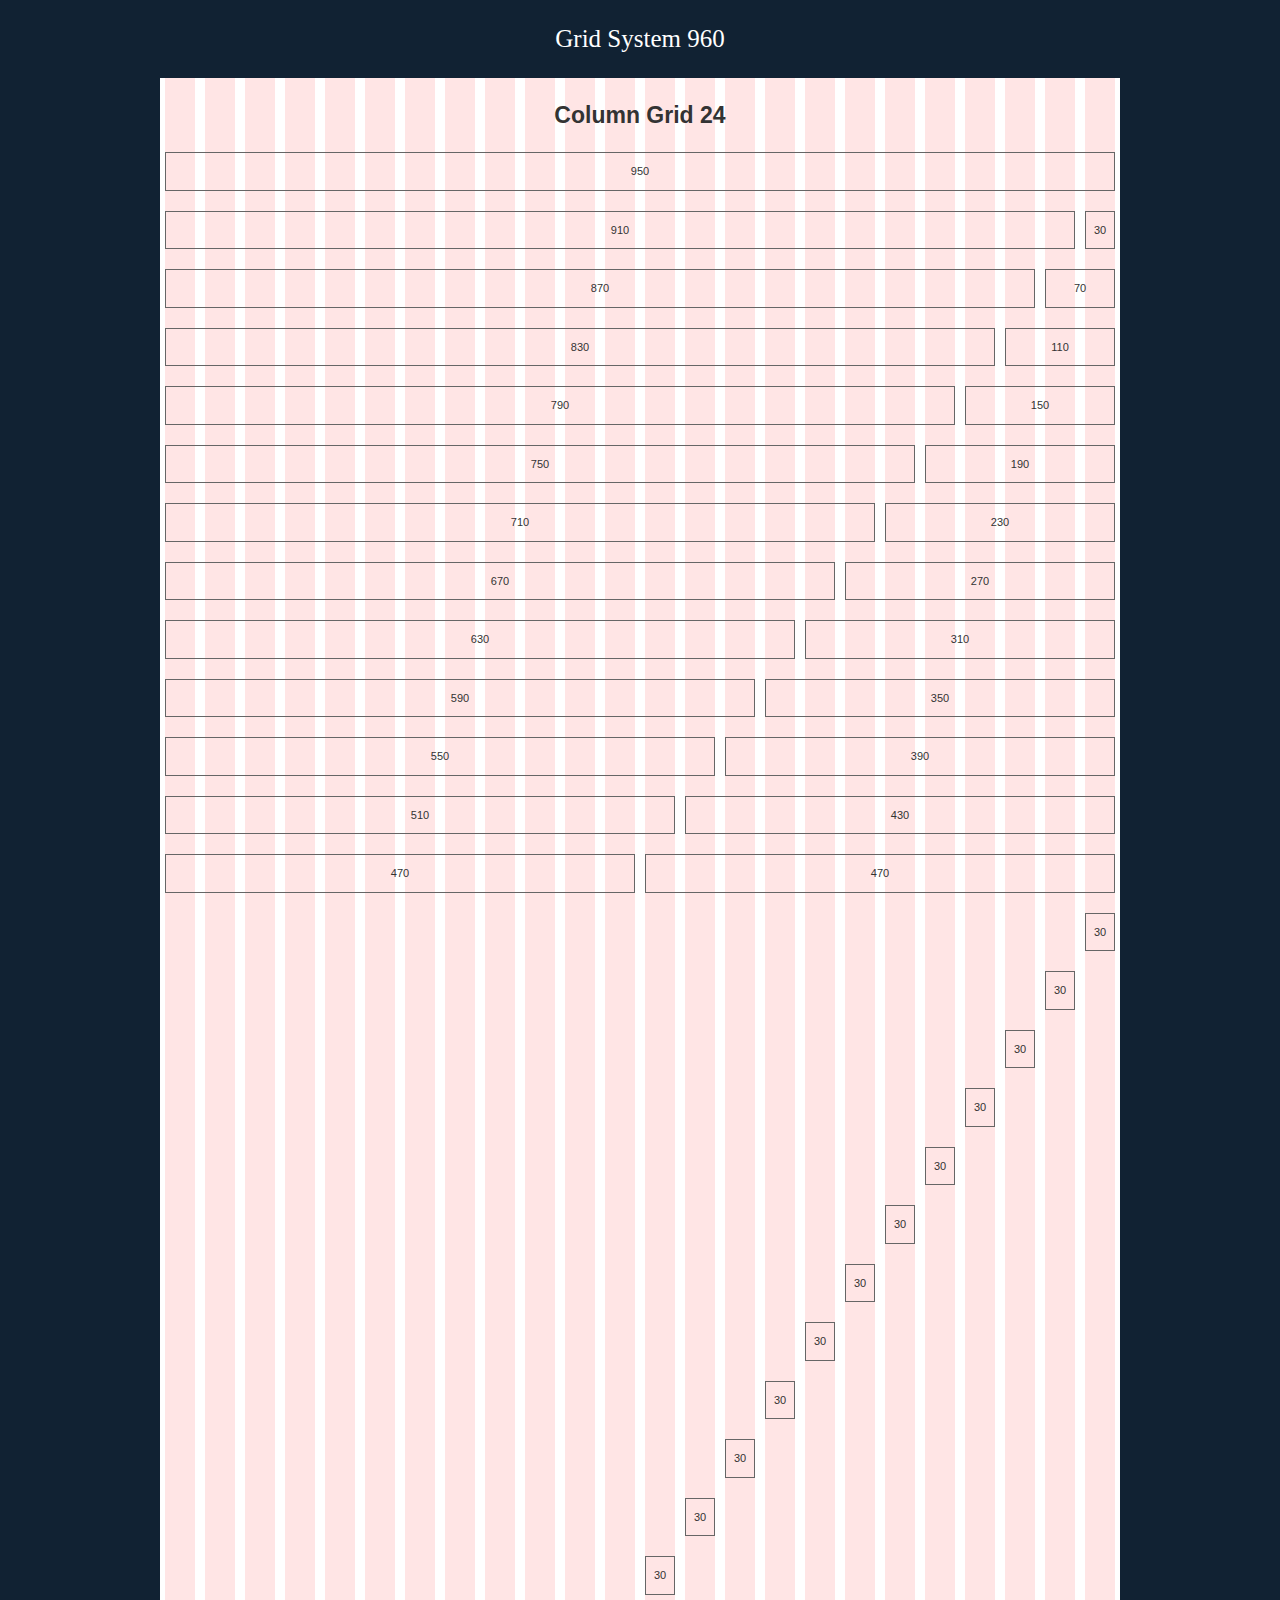
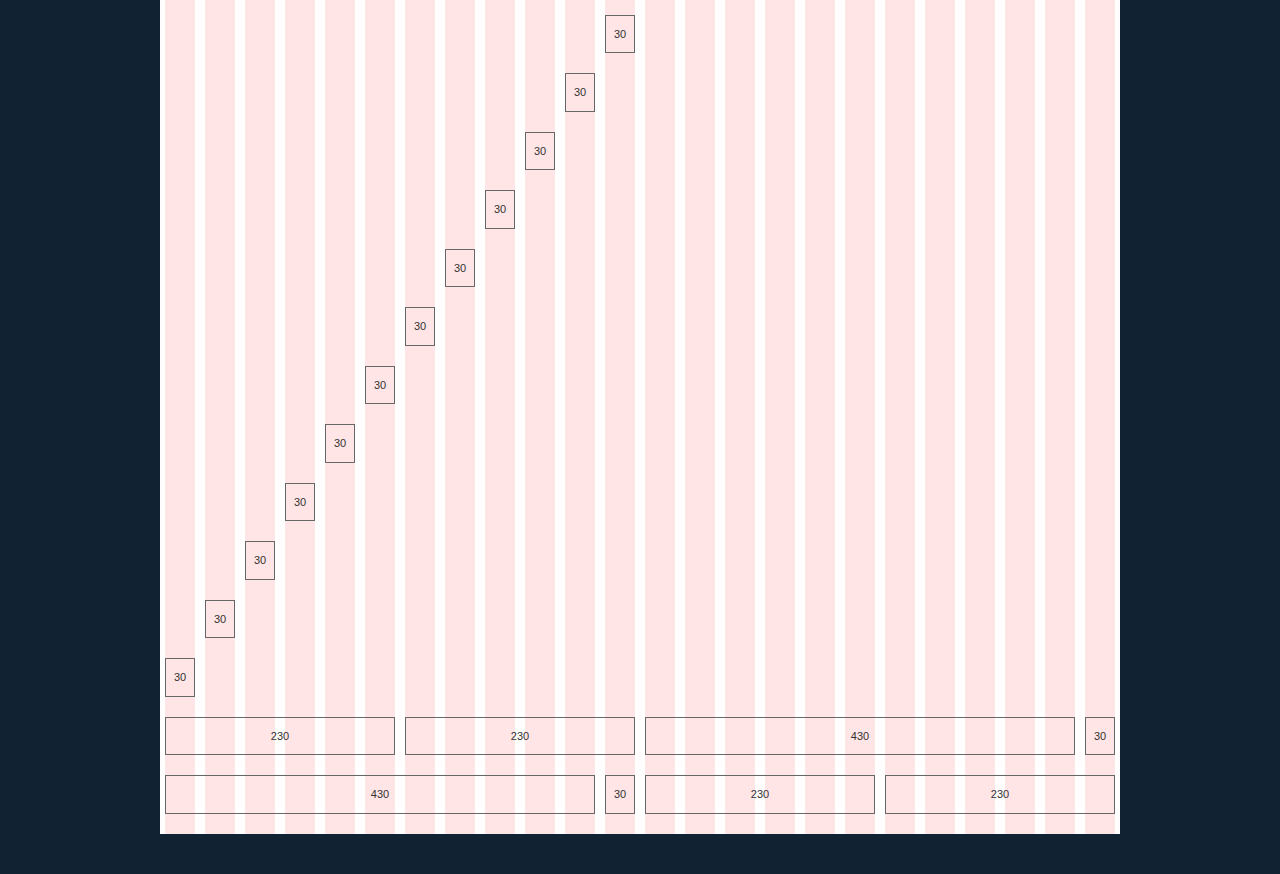
<file: grille/960-Grid-System-master/code/demo_24_col_rtl.html>
<!DOCTYPE html>
<html lang="en" dir="rtl">
<head>
<meta charset="utf-8" />
<title>960 Grid System &mdash; Demo</title>
<link rel="stylesheet" href="css/reset_rtl.css" />
<link rel="stylesheet" href="css/text_rtl.css" />
<link rel="stylesheet" href="css/960_24_col_rtl.css" />
<link rel="stylesheet" href="css/demo.css" />
</head>
<body>
<h1>
  <a href="http://960.gs/">960 Grid System</a>
</h1>
<div class="container_24">
  <h2>
    24 Column Grid
  </h2>
  <div class="grid_24">
    <p>
      950
    </p>
  </div>
  <!-- end .grid_24 -->
  <div class="clear"></div>
  <div class="grid_1">
    <p>
      30
    </p>
  </div>
  <!-- end .grid_1 -->
  <div class="grid_23">
    <p>
      910
    </p>
  </div>
  <!-- end .grid_23 -->
  <div class="clear"></div>
  <div class="grid_2">
    <p>
      70
    </p>
  </div>
  <!-- end .grid_2 -->
  <div class="grid_22">
    <p>
      870
    </p>
  </div>
  <!-- end .grid_2 -->
  <div class="clear"></div>
  <div class="grid_3">
    <p>
      110
    </p>
  </div>
  <!-- end .grid_3 -->
  <div class="grid_21">
    <p>
      830
    </p>
  </div>
  <!-- end .grid_21 -->
  <div class="clear"></div>
  <div class="grid_4">
    <p>
      150
    </p>
  </div>
  <!-- end .grid_4 -->
  <div class="grid_20">
    <p>
      790
    </p>
  </div>
  <!-- end .grid_20 -->
  <div class="clear"></div>
  <div class="grid_5">
    <p>
      190
    </p>
  </div>
  <!-- end .grid_5 -->
  <div class="grid_19">
    <p>
      750
    </p>
  </div>
  <!-- end .grid_19 -->
  <div class="clear"></div>
  <div class="grid_6">
    <p>
      230
    </p>
  </div>
  <!-- end .grid_6 -->
  <div class="grid_18">
    <p>
      710
    </p>
  </div>
  <!-- end .grid_18 -->
  <div class="clear"></div>
  <div class="grid_7">
    <p>
      270
    </p>
  </div>
  <!-- end .grid_7 -->
  <div class="grid_17">
    <p>
      670
    </p>
  </div>
  <!-- end .grid_17 -->
  <div class="clear"></div>
  <div class="grid_8">
    <p>
      310
    </p>
  </div>
  <!-- end .grid_8 -->
  <div class="grid_16">
    <p>
      630
    </p>
  </div>
  <!-- end .grid_16 -->
  <div class="clear"></div>
  <div class="grid_9">
    <p>
      350
    </p>
  </div>
  <!-- end .grid_9 -->
  <div class="grid_15">
    <p>
      590
    </p>
  </div>
  <!-- end .grid_15 -->
  <div class="clear"></div>
  <div class="grid_10">
    <p>
      390
    </p>
  </div>
  <!-- end .grid_10 -->
  <div class="grid_14">
    <p>
      550
    </p>
  </div>
  <!-- end .grid_14 -->
  <div class="clear"></div>
  <div class="grid_11">
    <p>
      430
    </p>
  </div>
  <!-- end .grid_11 -->
  <div class="grid_13">
    <p>
      510
    </p>
  </div>
  <!-- end .grid_13 -->
  <div class="clear"></div>
  <div class="grid_12">
    <p>
      470
    </p>
  </div>
  <!-- end .grid_12 -->
  <div class="grid_12">
    <p>
      470
    </p>
  </div>
  <!-- end .grid_12 -->
  <div class="clear"></div>
  <div class="grid_1 suffix_23">
    <p>
      30
    </p>
  </div>
  <!-- end .grid_1.suffix_23 -->
  <div class="clear"></div>
  <div class="grid_1 prefix_1 suffix_22">
    <p>
      30
    </p>
  </div>
  <!-- end .grid_1.prefix_1.suffix_22 -->
  <div class="clear"></div>
  <div class="grid_1 prefix_2 suffix_21">
    <p>
      30
    </p>
  </div>
  <!-- end .grid_1.prefix_2.suffix_21 -->
  <div class="clear"></div>
  <div class="grid_1 prefix_3 suffix_20">
    <p>
      30
    </p>
  </div>
  <!-- end .grid_1.prefix_3.suffix_20 -->
  <div class="clear"></div>
  <div class="grid_1 prefix_4 suffix_19">
    <p>
      30
    </p>
  </div>
  <!-- end .grid_1.prefix_4.suffix_19 -->
  <div class="clear"></div>
  <div class="grid_1 prefix_5 suffix_18">
    <p>
      30
    </p>
  </div>
  <!-- end .grid_1.prefix_5.suffix_18 -->
  <div class="clear"></div>
  <div class="grid_1 prefix_6 suffix_17">
    <p>
      30
    </p>
  </div>
  <!-- end .grid_1.prefix_6.suffix_17 -->
  <div class="clear"></div>
  <div class="grid_1 prefix_7 suffix_16">
    <p>
      30
    </p>
  </div>
  <!-- end .grid_1.prefix_7.suffix_16 -->
  <div class="clear"></div>
  <div class="grid_1 prefix_8 suffix_15">
    <p>
      30
    </p>
  </div>
  <!-- end .grid_1.prefix_8.suffix_15 -->
  <div class="clear"></div>
  <div class="grid_1 prefix_9 suffix_14">
    <p>
      30
    </p>
  </div>
  <!-- end .grid_1.prefix_9.suffix_14 -->
  <div class="clear"></div>
  <div class="grid_1 prefix_10 suffix_13">
    <p>
      30
    </p>
  </div>
  <!-- end .grid_1.prefix_10.suffix_13 -->
  <div class="clear"></div>
  <div class="grid_1 prefix_11 suffix_12">
    <p>
      30
    </p>
  </div>
  <!-- end .grid_1.prefix_11.suffix_12 -->
  <div class="grid_1 prefix_12 suffix_11">
    <p>
      30
    </p>
  </div>
  <!-- end .grid_1.prefix_12.suffix_11 -->
  <div class="clear"></div>
  <div class="grid_1 prefix_13 suffix_10">
    <p>
      30
    </p>
  </div>
  <!-- end .grid_1.prefix_13.suffix_10 -->
  <div class="clear"></div>
  <div class="grid_1 prefix_14 suffix_9">
    <p>
      30
    </p>
  </div>
  <!-- end .grid_1.prefix_14.suffix_9 -->
  <div class="clear"></div>
  <div class="grid_1 prefix_15 suffix_8">
    <p>
      30
    </p>
  </div>
  <!-- end .grid_1.prefix_15.suffix_8 -->
  <div class="clear"></div>
  <div class="grid_1 prefix_16 suffix_7">
    <p>
      30
    </p>
  </div>
  <!-- end .grid_1.prefix_16.suffix_7 -->
  <div class="clear"></div>
  <div class="grid_1 prefix_17 suffix_6">
    <p>
      30
    </p>
  </div>
  <!-- end .grid_1.prefix_17.suffix_6 -->
  <div class="clear"></div>
  <div class="grid_1 prefix_18 suffix_5">
    <p>
      30
    </p>
  </div>
  <!-- end .grid_1.prefix_18.suffix_5 -->
  <div class="clear"></div>
  <div class="grid_1 prefix_19 suffix_4">
    <p>
      30
    </p>
  </div>
  <!-- end .grid_1.prefix_19.suffix_4 -->
  <div class="clear"></div>
  <div class="grid_1 prefix_20 suffix_3">
    <p>
      30
    </p>
  </div>
  <!-- end .grid_1.prefix_20.suffix_3 -->
  <div class="clear"></div>
  <div class="grid_1 prefix_21 suffix_2">
    <p>
      30
    </p>
  </div>
  <!-- end .grid_1.prefix_21.suffix_2 -->
  <div class="clear"></div>
  <div class="grid_1 prefix_22 suffix_1">
    <p>
      30
    </p>
  </div>
  <!-- end .grid_1.prefix_22.suffix_1 -->
  <div class="clear"></div>
  <div class="grid_1 prefix_23">
    <p>
      30
    </p>
  </div>
  <!-- end .grid_1.prefix_23 -->
  <div class="clear"></div>
  <div class="grid_12 push_12">
    <div class="grid_6 alpha">
      <p>
        230
      </p>
    </div>
    <!-- end .grid_6.alpha -->
    <div class="grid_6 omega">
      <p>
        230
      </p>
    </div>
    <!-- end .grid_6.omega -->
    <div class="clear"></div>
    <div class="grid_1 alpha">
      <p>
        30
      </p>
    </div>
    <!-- end .grid_1.alpha -->
    <div class="grid_11 omega">
      <p>
        430
      </p>
    </div>
    <!-- end .grid_11.omega -->
  </div>
  <!-- end .grid_12.push_12 -->
  <div class="grid_12 pull_12">
    <div class="grid_1 alpha">
      <p>
        30
      </p>
    </div>
    <!-- end .grid_1.alpha -->
    <div class="grid_11 omega">
      <p>
        430
      </p>
    </div>
    <!-- end .grid_11.omega -->
    <div class="clear"></div>
    <div class="grid_6 alpha">
      <p>
        230
      </p>
    </div>
    <!-- end .grid_6.alpha -->
    <div class="grid_6 omega">
      <p>
        230
      </p>
    </div>
    <!-- end .grid_6.omega -->
  </div>
  <!-- end .grid_12.pull_12 -->
</div>
<!-- end .container_24 -->
</body>
</html>
</file>
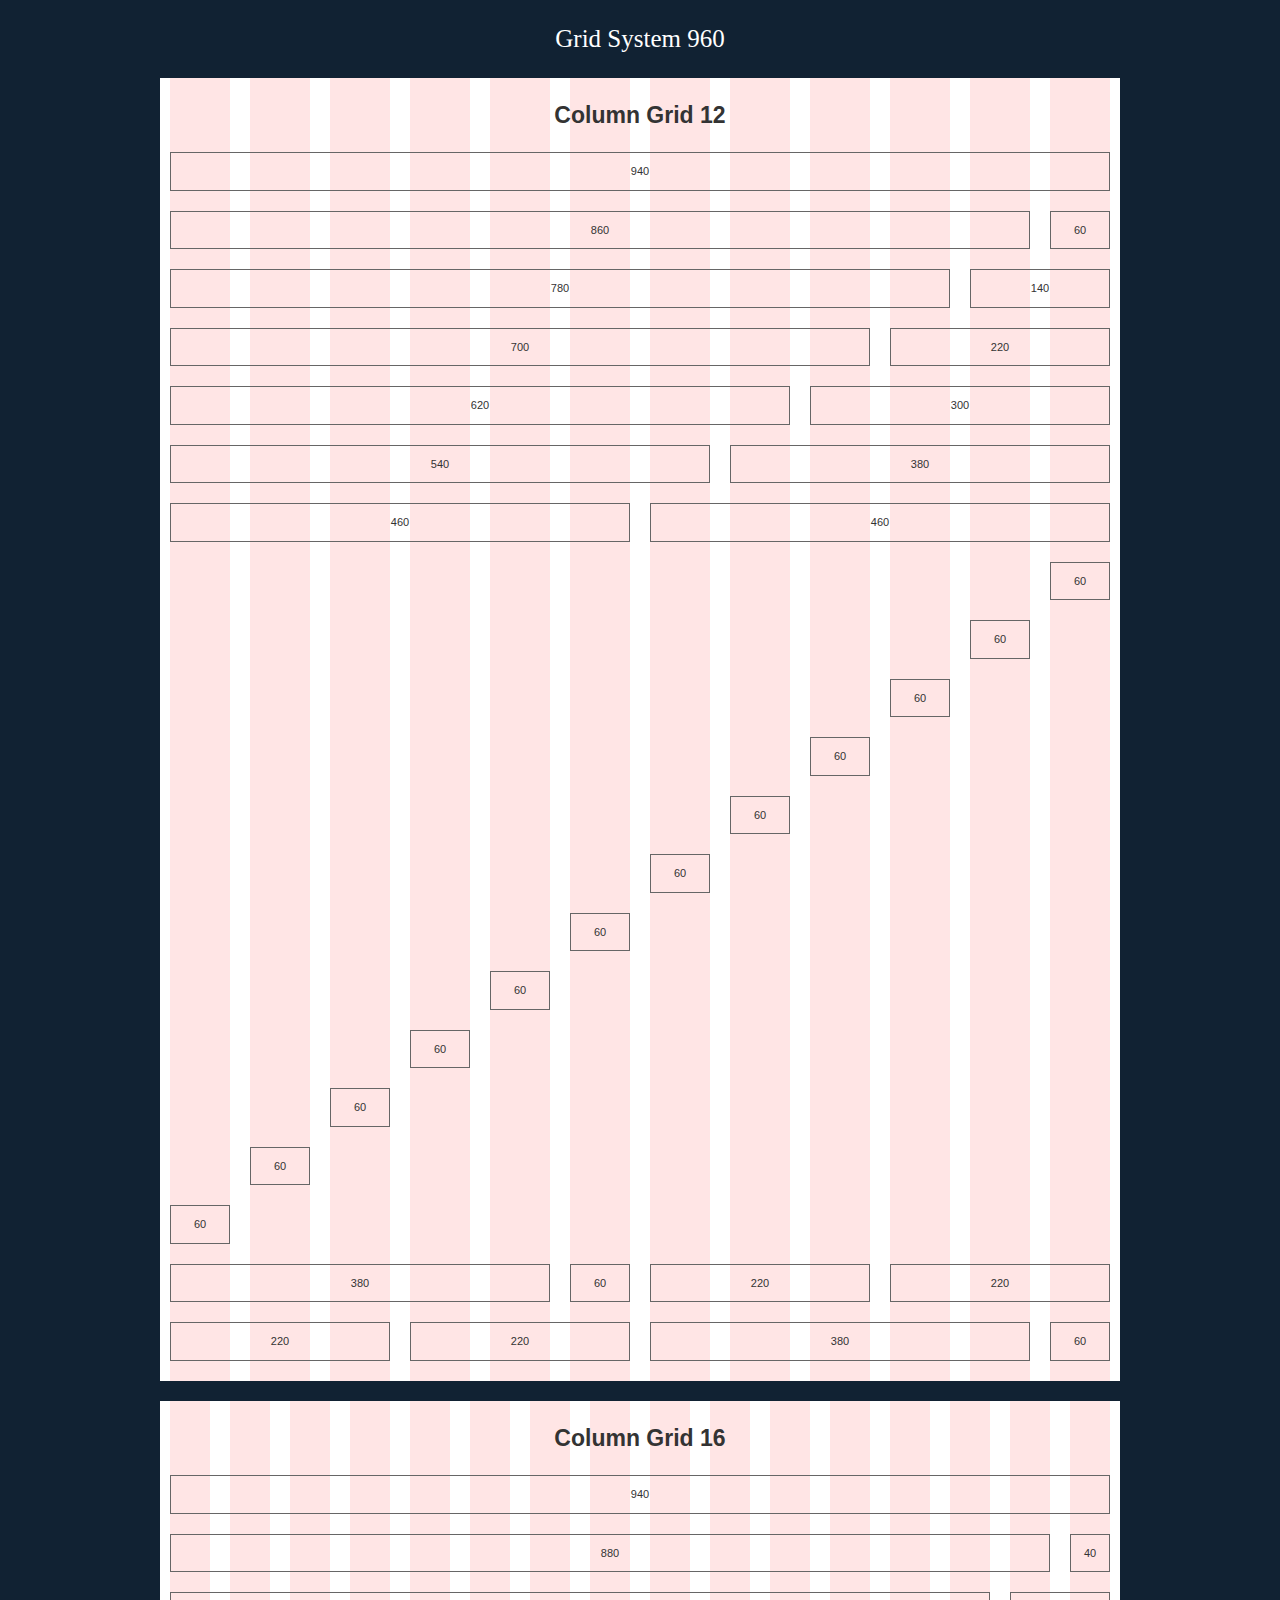
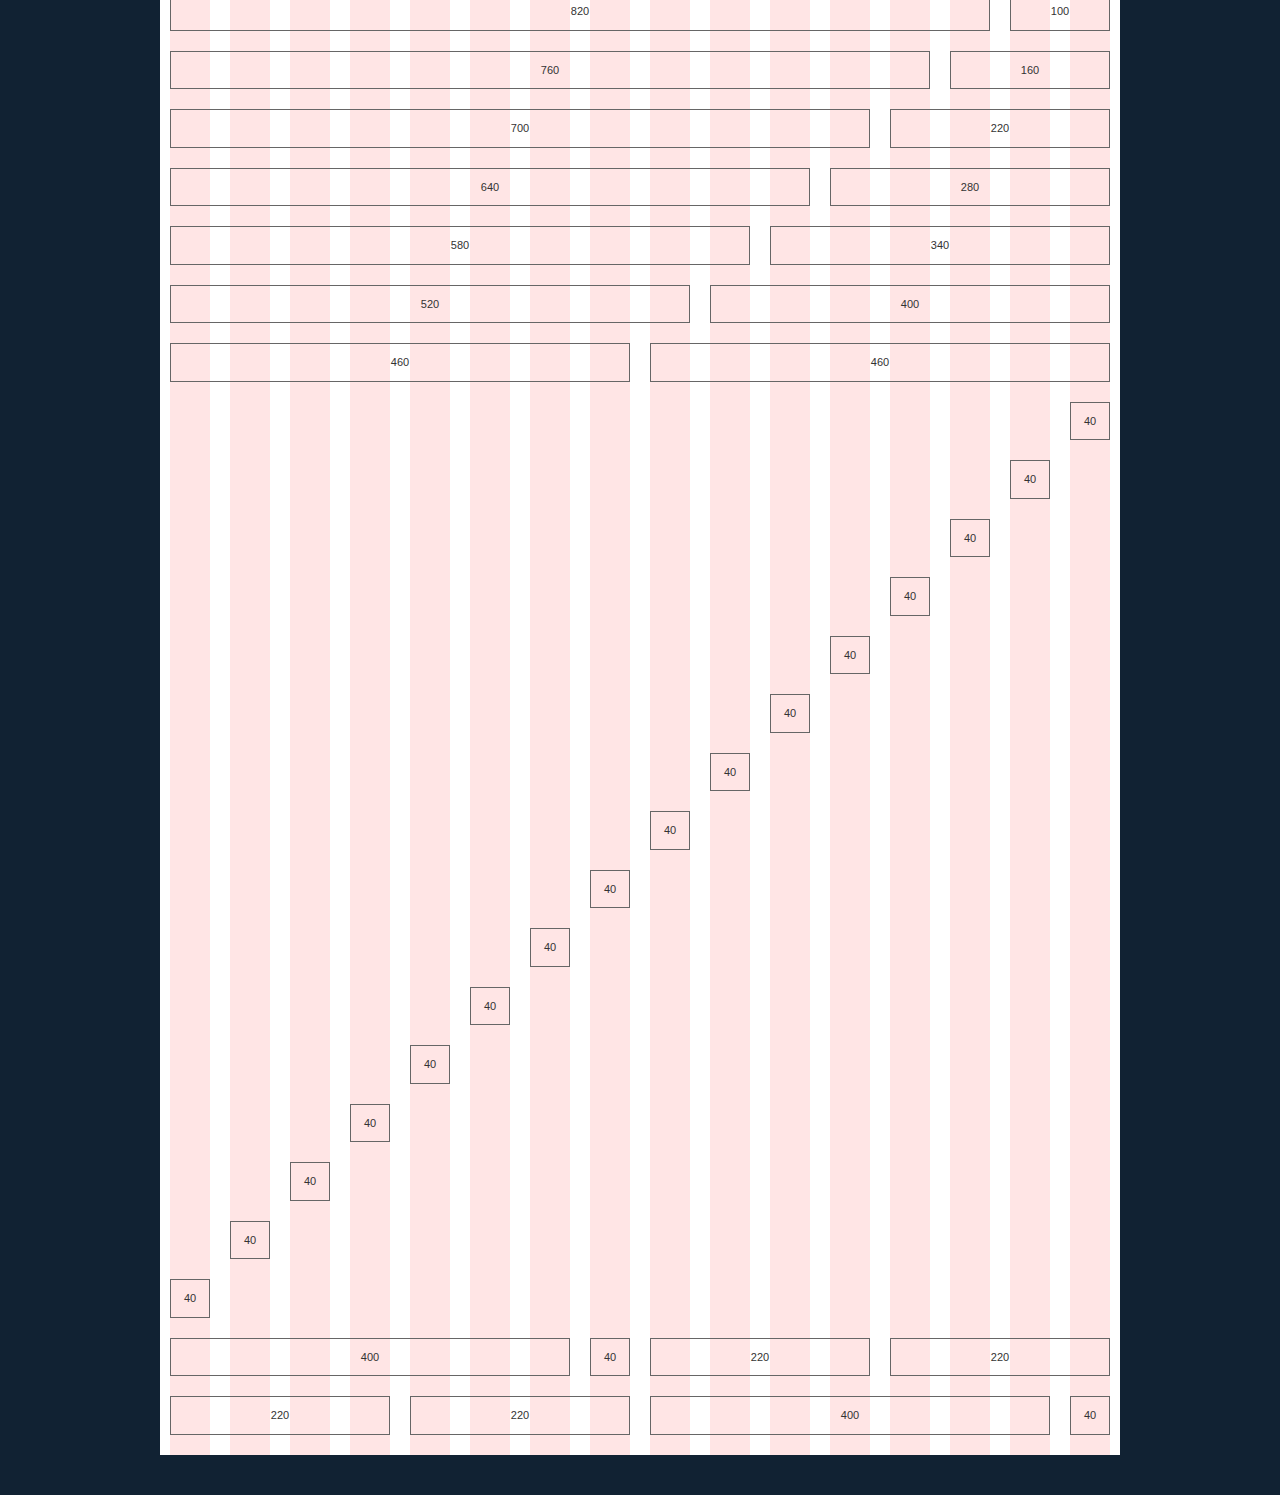
<file: grille/960-Grid-System-master/code/demo_rtl.html>
<!DOCTYPE html>
<html lang="en" dir="rtl">
<head>
<meta charset="utf-8" />
<title>960 Grid System &mdash; Demo</title>
<link rel="stylesheet" href="css/reset_rtl.css" />
<link rel="stylesheet" href="css/text_rtl.css" />
<link rel="stylesheet" href="css/960_rtl.css" />
<link rel="stylesheet" href="css/demo.css" />
</head>
<body>
<h1>
  <a href="http://960.gs/">960 Grid System</a>
</h1>
<div class="container_12">
  <h2>
    12 Column Grid
  </h2>
  <div class="grid_12">
    <p>
      940
    </p>
  </div>
  <!-- end .grid_12 -->
  <div class="clear"></div>
  <div class="grid_1">
    <p>
      60
    </p>
  </div>
  <!-- end .grid_1 -->
  <div class="grid_11">
    <p>
      860
    </p>
  </div>
  <!-- end .grid_11 -->
  <div class="clear"></div>
  <div class="grid_2">
    <p>
      140
    </p>
  </div>
  <!-- end .grid_2 -->
  <div class="grid_10">
    <p>
      780
    </p>
  </div>
  <!-- end .grid_10 -->
  <div class="clear"></div>
  <div class="grid_3">
    <p>
      220
    </p>
  </div>
  <!-- end .grid_3 -->
  <div class="grid_9">
    <p>
      700
    </p>
  </div>
  <!-- end .grid_9 -->
  <div class="clear"></div>
  <div class="grid_4">
    <p>
      300
    </p>
  </div>
  <!-- end .grid_4 -->
  <div class="grid_8">
    <p>
      620
    </p>
  </div>
  <!-- end .grid_8 -->
  <div class="clear"></div>
  <div class="grid_5">
    <p>
      380
    </p>
  </div>
  <!-- end .grid_5 -->
  <div class="grid_7">
    <p>
      540
    </p>
  </div>
  <!-- end .grid_7 -->
  <div class="clear"></div>
  <div class="grid_6">
    <p>
      460
    </p>
  </div>
  <!-- end .grid_6 -->
  <div class="grid_6">
    <p>
      460
    </p>
  </div>
  <!-- end .grid_6 -->
  <div class="clear"></div>
  <div class="grid_1 suffix_11">
    <p>
      60
    </p>
  </div>
  <!-- end .grid_1.suffix_11 -->
  <div class="clear"></div>
  <div class="grid_1 prefix_1 suffix_10">
    <p>
      60
    </p>
  </div>
  <!-- end .grid_1.prefix_1.suffix_10 -->
  <div class="clear"></div>
  <div class="grid_1 prefix_2 suffix_9">
    <p>
      60
    </p>
  </div>
  <!-- end .grid_1.prefix_2.suffix_9 -->
  <div class="clear"></div>
  <div class="grid_1 prefix_3 suffix_8">
    <p>
      60
    </p>
  </div>
  <!-- end .grid_1.prefix_3.suffix_8 -->
  <div class="clear"></div>
  <div class="grid_1 prefix_4 suffix_7">
    <p>
      60
    </p>
  </div>
  <!-- end .grid_1.prefix_4.suffix_7 -->
  <div class="clear"></div>
  <div class="grid_1 prefix_5 suffix_6">
    <p>
      60
    </p>
  </div>
  <!-- end .grid_1.prefix_5.suffix_6 -->
  <div class="clear"></div>
  <div class="grid_1 prefix_6 suffix_5">
    <p>
      60
    </p>
  </div>
  <!-- end .grid_1.prefix_6.suffix_5 -->
  <div class="clear"></div>
  <div class="grid_1 prefix_7 suffix_4">
    <p>
      60
    </p>
  </div>
  <!-- end .grid_1.prefix_7.suffix_4 -->
  <div class="clear"></div>
  <div class="grid_1 prefix_8 suffix_3">
    <p>
      60
    </p>
  </div>
  <!-- end .grid_1.prefix_8.suffix_3 -->
  <div class="clear"></div>
  <div class="grid_1 prefix_9 suffix_2">
    <p>
      60
    </p>
  </div>
  <!-- end .grid_1.prefix_9.suffix_2 -->
  <div class="clear"></div>
  <div class="grid_1 prefix_10 suffix_1">
    <p>
      60
    </p>
  </div>
  <!-- end .grid_1.prefix_10.suffix_1 -->
  <div class="clear"></div>
  <div class="grid_1 prefix_11">
    <p>
      60
    </p>
  </div>
  <!-- end .grid_1.prefix_11 -->
  <div class="clear"></div>
  <div class="grid_6 push_6">
    <div class="grid_1 alpha">
      <p>
        60
      </p>
    </div>
    <!-- end .grid_1.alpha -->
    <div class="grid_5 omega">
      <p>
        380
      </p>
    </div>
    <!-- end .grid_5.omega -->
    <div class="clear"></div>
    <div class="grid_3 alpha">
      <p>
        220
      </p>
    </div>
    <!-- end .grid_3.alpha -->
    <div class="grid_3 omega">
      <p>
        220
      </p>
    </div>
    <!-- end .grid_3.omega -->
  </div>
  <!-- end .grid_6.push_6 -->
  <div class="grid_6 pull_6">
    <div class="grid_3 alpha">
      <p>
        220
      </p>
    </div>
    <!-- end .grid_3.alpha -->
    <div class="grid_3 omega">
      <p>
        220
      </p>
    </div>
    <!-- end .grid_3.omega -->
    <div class="clear"></div>
    <div class="grid_1 alpha">
      <p>
        60
      </p>
    </div>
    <!-- end .grid_1.alpha -->
    <div class="grid_5 omega">
      <p>
        380
      </p>
    </div>
    <!-- end .grid_5.omega -->
  </div>
  <!-- end .grid_6.pull_6 -->
</div>
<!-- end .container_12 -->
<div class="container_16">
  <h2>
    16 Column Grid
  </h2>
  <div class="grid_16">
    <p>
      940
    </p>
  </div>
  <!-- end .grid_16 -->
  <div class="clear"></div>
  <div class="grid_1">
    <p>
      40
    </p>
  </div>
  <!-- end .grid_1 -->
  <div class="grid_15">
    <p>
      880
    </p>
  </div>
  <!-- end .grid_15 -->
  <div class="clear"></div>
  <div class="grid_2">
    <p>
      100
    </p>
  </div>
  <!-- end .grid_2 -->
  <div class="grid_14">
    <p>
      820
    </p>
  </div>
  <!-- end .grid_14 -->
  <div class="clear"></div>
  <div class="grid_3">
    <p>
      160
    </p>
  </div>
  <!-- end .grid_3 -->
  <div class="grid_13">
    <p>
      760
    </p>
  </div>
  <!-- end .grid_13 -->
  <div class="clear"></div>
  <div class="grid_4">
    <p>
      220
    </p>
  </div>
  <!-- end .grid_4 -->
  <div class="grid_12">
    <p>
      700
    </p>
  </div>
  <!-- end .grid_12 -->
  <div class="clear"></div>
  <div class="grid_5">
    <p>
      280
    </p>
  </div>
  <!-- end .grid_5 -->
  <div class="grid_11">
    <p>
      640
    </p>
  </div>
  <!-- end .grid_11 -->
  <div class="clear"></div>
  <div class="grid_6">
    <p>
      340
    </p>
  </div>
  <!-- end .grid_6 -->
  <div class="grid_10">
    <p>
      580
    </p>
  </div>
  <!-- end .grid_10 -->
  <div class="clear"></div>
  <div class="grid_7">
    <p>
      400
    </p>
  </div>
  <!-- end .grid_7 -->
  <div class="grid_9">
    <p>
      520
    </p>
  </div>
  <!-- end .grid_9 -->
  <div class="clear"></div>
  <div class="grid_8">
    <p>
      460
    </p>
  </div>
  <!-- end .grid_8 -->
  <div class="grid_8">
    <p>
      460
    </p>
  </div>
  <!-- end .grid_8 -->
  <div class="clear"></div>
  <div class="grid_1 suffix_15">
    <p>
      40
    </p>
  </div>
  <!-- end .grid_1.suffix_15 -->
  <div class="clear"></div>
  <div class="grid_1 prefix_1 suffix_14">
    <p>
      40
    </p>
  </div>
  <!-- end .grid_1.prefix_1.suffix_14 -->
  <div class="clear"></div>
  <div class="grid_1 prefix_2 suffix_13">
    <p>
      40
    </p>
  </div>
  <!-- end .grid_1.prefix_2.suffix_13 -->
  <div class="clear"></div>
  <div class="grid_1 prefix_3 suffix_12">
    <p>
      40
    </p>
  </div>
  <!-- end .grid_1.prefix_3.suffix_12 -->
  <div class="clear"></div>
  <div class="grid_1 prefix_4 suffix_11">
    <p>
      40
    </p>
  </div>
  <!-- end .grid_1.prefix_4.suffix_11 -->
  <div class="clear"></div>
  <div class="grid_1 prefix_5 suffix_10">
    <p>
      40
    </p>
  </div>
  <!-- end .grid_1.prefix_5.suffix_10 -->
  <div class="clear"></div>
  <div class="grid_1 prefix_6 suffix_9">
    <p>
      40
    </p>
  </div>
  <!-- end .grid_1.prefix_6.suffix_9 -->
  <div class="clear"></div>
  <div class="grid_1 prefix_7 suffix_8">
    <p>
      40
    </p>
  </div>
  <!-- end .grid_1.prefix_7.suffix_8 -->
  <div class="clear"></div>
  <div class="grid_1 prefix_8 suffix_7">
    <p>
      40
    </p>
  </div>
  <!-- end .grid_1.prefix_8.suffix_7 -->
  <div class="clear"></div>
  <div class="grid_1 prefix_9 suffix_6">
    <p>
      40
    </p>
  </div>
  <!-- end .grid_1.prefix_9.suffix_6 -->
  <div class="clear"></div>
  <div class="grid_1 prefix_10 suffix_5">
    <p>
      40
    </p>
  </div>
  <!-- end .grid_1.prefix_10.suffix_5 -->
  <div class="clear"></div>
  <div class="grid_1 prefix_11 suffix_4">
    <p>
      40
    </p>
  </div>
  <!-- end .grid_1.prefix_11.suffix_4 -->
  <div class="clear"></div>
  <div class="grid_1 prefix_12 suffix_3">
    <p>
      40
    </p>
  </div>
  <!-- end .grid_1.prefix_12.suffix_3 -->
  <div class="clear"></div>
  <div class="grid_1 prefix_13 suffix_2">
    <p>
      40
    </p>
  </div>
  <!-- end .grid_1.prefix_13.suffix_2 -->
  <div class="clear"></div>
  <div class="grid_1 prefix_14 suffix_1">
    <p>
      40
    </p>
  </div>
  <!-- end .grid_1.prefix_14.suffix_1 -->
  <div class="clear"></div>
  <div class="grid_1 prefix_15">
    <p>
      40
    </p>
  </div>
  <!-- end .grid_1.prefix_15 -->
  <div class="clear"></div>
  <div class="grid_8 push_8">
    <div class="grid_1 alpha">
      <p>
        40
      </p>
    </div>
    <!-- end .grid_1.alpha -->
    <div class="grid_7 omega">
      <p>
        400
      </p>
    </div>
    <!-- end .grid_7.omega -->
    <div class="clear"></div>
    <div class="grid_4 alpha">
      <p>
        220
      </p>
    </div>
    <!-- end .grid_4.alpha -->
    <div class="grid_4 omega">
      <p>
        220
      </p>
    </div>
    <!-- end .grid_4.omega -->
  </div>
  <!-- end .grid_8.push_8 -->
  <div class="grid_8 pull_8">
    <div class="grid_4 alpha">
      <p>
        220
      </p>
    </div>
    <!-- end .grid_4.alpha -->
    <div class="grid_4 omega">
      <p>
        220
      </p>
    </div>
    <!-- end .grid_4.omega -->
    <div class="clear"></div>
    <div class="grid_1 alpha">
      <p>
        40
      </p>
    </div>
    <!-- end .grid_1.alpha -->
    <div class="grid_7 omega">
      <p>
        400
      </p>
    </div>
    <!-- end .grid_7.omega -->
  </div>
  <!-- end .grid_8.pull_8 -->
</div>
<!-- end .container_16 -->
</body>
</html>
</file>
<file: style.css>
body
{
  background-color: #CCCCCC;

}

.page
{
  width: 780px;
  margin: auto;
  font-size: 16px;
  font-family: "Source sans Pro", Calibri, Tahoma, sans-serif;
  padding: 40px;
  border: 5px solid #3388CC;
  border-radius: 10px;
  box-shadow: 2px 4px 3px black;
  background-color: #FFFFFF;
}

strong
{
  font-size: 26px;
}

h2
{
  font-size: 28px;
  color: #3388BB;
  text-transform: uppercase;
  border-bottom: 3px solid #3388DD;
}

.titre
{
  font-weight: bold;
  font-size: 20px;
}

.infophoto
{
  height: 250px;
}

.info
{
  float:left;
}

.photo
{
  float: right;
}

.bloc
{
  margin-bottom: 70px;
  /*text-align: justify;*/
  margin-top:10px;
}

.form .experience .lang_info .interet
{
  height: 100%;
  display: block;
}

.lang_info {
  clear: both;
}

.gauche
{
  float: left;
  font-weight: bold;
  font-size: 20px;
  text-align: left;
  width: 15%;
}

.gauche p
{
margin-top: 0;
}

.droite
{
  width: 75%;
  margin-left: 25%;
  text-align: left;
  display: block;
}

p
{
  display: block;
  height: 20%;
}
</file>
<file: Essai positionnement div/style.css>
body
{
  background-color: #CCCCCC;

}

.page
{
  width: 780px;
  margin: auto;
  font-size: 16px;
  font-family: "Source sans Pro", Calibri, Tahoma, sans-serif;
  padding: 40px;
  border: 5px solid #3388CC;
  border-radius: 10px;
  box-shadow: 2px 4px 3px black;
  background-color: #FFFFFF;
}

strong
{
  font-size: 26px;
}

h2
{
  font-size: 28px;
  color: #3388BB;
  text-transform: uppercase;
  border-bottom: 3px solid #3388DD;
}

.titre
{
  font-weight: bold;
  font-size: 20px;
}

.infophoto
{
  height: 250px;
}

.info
{
  float:left;
}

.photo
{
  float: right;
}

.bloc
{
  margin-bottom: 70px;
  /*text-align: justify;*/
  margin-top:10px;
}


.form .experience .lang-info .interet
{
  height: 100%;
  display: block;
}


.gauche
{
  float: left;
  font-weight: bold;
  font-size: 20px;
  text-align: left;
  width: 15%;
}

.gauche p
{
margin-top: 0;
}

.droite
{
  width: 75%;
  margin-left: 25%;
  text-align: left;
  display: block;
}

p
{
  display: block;
  height: 20%;
}
</file>
<file: Suivi du tuto à lettre -problème/style.css>
.page
{
  width: 780px;
  margin: auto;
  font-size: 16px;
  font-family: "Source sans Pro", Calibri, Tahoma, sans-serif;
}
.infophoto
{
  height: 250px;
}

.info
{
  float:left;
}

.photo
{
  float: right;
}

.section
{
  margin-bottom: 70px;
}

.sec-gauche
{
  float: left;
}

.sec-droite
{
  margin-left: 150px;
}

strong
{
  font-size: 26px;
}

.section
{
  margin-bottom: 70px;
  text-align: justify;
}

h2
{
  font-size: 28px;
  color: #3388BB;
  text-transform: uppercase;
  border-bottom: 3px solid #3388DD;
}

.sec-gauche
{
  float: left;
  font-weight: bold;
  font-size: 20px;
}

.duree
{
  font-weight: normal;
  font-style: italic;
  font-size: 16px;
}

.sec-droite
{
  margin-left: 150px;
}

.titre
{
  font-weight: bold;
  font-size: 20px;
}

/*#forma-gauche p
{
  margin-bottom: 37px;
  background-color:yellow;
}*/

/*Problème le margin top ne s'est pas appliqué à la section langues et centre d'intéret qui porte pourtant la classe sec-droite*/
.sec-droite
{
  margin-left: 150px;
  margin-top: 37px;
}

.sec-gauche
{
  background-color:blue;
}

/*Essai pour aligner hors tuto*/
/*.sec-gauche p
{
  background-color:blue;
  margin-bottom: 37px;
}*/



/*Problème le margin-top ne s'applique pas pour aligné verticalement les dates avec contenu*/
#exp-gauche p
{
  background-color: red;
  margin-top: 32px;
  /*padding-top: 32px;*/
}

/*Le margin top appliqué sur les class sec-droite est insuffisant, il reste un décallage, ciblé par id pour augmenté margin-top sur cette section*/
/*.lang-interet-droite
{
  background-color:yellow;
  margin-top: 47px;
}*/

body
{
  background-color: #CCCCCC;
}

.page
{
  width: 780px;
  margin: auto;
  font-size: 16px;
  font-family: 'Source sans Pro', Calibri, Tahoma, sans-serif;
  padding: 40px;
  border: 5px solid #3388CC;
  border-radius: 10px;
  box-shadow: 2px 4px 3px black;
  background-color: #FFFFFF;
}

/*.section:hover
{
  color: #00AA00;
}*/
</file>
<file: grille/960-Grid-System-master/code/css/text.css>
/*
  960 Grid System ~ Text CSS.
  Learn more ~ http://960.gs/

  Licensed under GPL and MIT.
*/

/* `Basic HTML
----------------------------------------------------------------------------------------------------*/

body {
  font: 13px/1.5 "Helvetica Neue", Arial, "Liberation Sans", FreeSans, sans-serif;
}

pre,
code {
  font-family: "DejaVu Sans Mono", Menlo, Consolas, monospace;
}

hr {
  border: 0 solid #ccc;
  border-top-width: 1px;
  clear: both;
  height: 0;
}

/* `Headings
----------------------------------------------------------------------------------------------------*/

h1 {
  font-size: 25px;
}

h2 {
  font-size: 23px;
}

h3 {
  font-size: 21px;
}

h4 {
  font-size: 19px;
}

h5 {
  font-size: 17px;
}

h6 {
  font-size: 15px;
}

/* `Spacing
----------------------------------------------------------------------------------------------------*/

ol {
  list-style: decimal;
}

ul {
  list-style: disc;
}

li {
  margin-left: 30px;
}

p,
dl,
hr,
h1,
h2,
h3,
h4,
h5,
h6,
ol,
ul,
pre,
table,
address,
fieldset,
figure {
  margin-bottom: 20px;
}
</file>
<file: grille/960-Grid-System-master/code/css/960.css>
/*
  960 Grid System ~ Core CSS.
  Learn more ~ http://960.gs/

  Licensed under GPL and MIT.
*/

/*
  Forces backgrounds to span full width,
  even if there is horizontal scrolling.
  Increase this if your layout is wider.

  Note: IE6 works fine without this fix.
*/

body {
  min-width: 960px;
}

/* `Container
----------------------------------------------------------------------------------------------------*/

.container_12,
.container_16 {
  margin-left: auto;
  margin-right: auto;
  width: 960px;
}

/* `Grid >> Global
----------------------------------------------------------------------------------------------------*/

.grid_1,
.grid_2,
.grid_3,
.grid_4,
.grid_5,
.grid_6,
.grid_7,
.grid_8,
.grid_9,
.grid_10,
.grid_11,
.grid_12,
.grid_13,
.grid_14,
.grid_15,
.grid_16 {
  display: inline;
  float: left;
  margin-left: 10px;
  margin-right: 10px;
}

.push_1, .pull_1,
.push_2, .pull_2,
.push_3, .pull_3,
.push_4, .pull_4,
.push_5, .pull_5,
.push_6, .pull_6,
.push_7, .pull_7,
.push_8, .pull_8,
.push_9, .pull_9,
.push_10, .pull_10,
.push_11, .pull_11,
.push_12, .pull_12,
.push_13, .pull_13,
.push_14, .pull_14,
.push_15, .pull_15 {
  position: relative;
}

.container_12 .grid_3,
.container_16 .grid_4 {
  width: 220px;
}

.container_12 .grid_6,
.container_16 .grid_8 {
  width: 460px;
}

.container_12 .grid_9,
.container_16 .grid_12 {
  width: 700px;
}

.container_12 .grid_12,
.container_16 .grid_16 {
  width: 940px;
}

/* `Grid >> Children (Alpha ~ First, Omega ~ Last)
----------------------------------------------------------------------------------------------------*/

.alpha {
  margin-left: 0;
}

.omega {
  margin-right: 0;
}

/* `Grid >> 12 Columns
----------------------------------------------------------------------------------------------------*/

.container_12 .grid_1 {
  width: 60px;
}

.container_12 .grid_2 {
  width: 140px;
}

.container_12 .grid_4 {
  width: 300px;
}

.container_12 .grid_5 {
  width: 380px;
}

.container_12 .grid_7 {
  width: 540px;
}

.container_12 .grid_8 {
  width: 620px;
}

.container_12 .grid_10 {
  width: 780px;
}

.container_12 .grid_11 {
  width: 860px;
}

/* `Grid >> 16 Columns
----------------------------------------------------------------------------------------------------*/

.container_16 .grid_1 {
  width: 40px;
}

.container_16 .grid_2 {
  width: 100px;
}

.container_16 .grid_3 {
  width: 160px;
}

.container_16 .grid_5 {
  width: 280px;
}

.container_16 .grid_6 {
  width: 340px;
}

.container_16 .grid_7 {
  width: 400px;
}

.container_16 .grid_9 {
  width: 520px;
}

.container_16 .grid_10 {
  width: 580px;
}

.container_16 .grid_11 {
  width: 640px;
}

.container_16 .grid_13 {
  width: 760px;
}

.container_16 .grid_14 {
  width: 820px;
}

.container_16 .grid_15 {
  width: 880px;
}

/* `Prefix Extra Space >> Global
----------------------------------------------------------------------------------------------------*/

.container_12 .prefix_3,
.container_16 .prefix_4 {
  padding-left: 240px;
}

.container_12 .prefix_6,
.container_16 .prefix_8 {
  padding-left: 480px;
}

.container_12 .prefix_9,
.container_16 .prefix_12 {
  padding-left: 720px;
}

/* `Prefix Extra Space >> 12 Columns
----------------------------------------------------------------------------------------------------*/

.container_12 .prefix_1 {
  padding-left: 80px;
}

.container_12 .prefix_2 {
  padding-left: 160px;
}

.container_12 .prefix_4 {
  padding-left: 320px;
}

.container_12 .prefix_5 {
  padding-left: 400px;
}

.container_12 .prefix_7 {
  padding-left: 560px;
}

.container_12 .prefix_8 {
  padding-left: 640px;
}

.container_12 .prefix_10 {
  padding-left: 800px;
}

.container_12 .prefix_11 {
  padding-left: 880px;
}

/* `Prefix Extra Space >> 16 Columns
----------------------------------------------------------------------------------------------------*/

.container_16 .prefix_1 {
  padding-left: 60px;
}

.container_16 .prefix_2 {
  padding-left: 120px;
}

.container_16 .prefix_3 {
  padding-left: 180px;
}

.container_16 .prefix_5 {
  padding-left: 300px;
}

.container_16 .prefix_6 {
  padding-left: 360px;
}

.container_16 .prefix_7 {
  padding-left: 420px;
}

.container_16 .prefix_9 {
  padding-left: 540px;
}

.container_16 .prefix_10 {
  padding-left: 600px;
}

.container_16 .prefix_11 {
  padding-left: 660px;
}

.container_16 .prefix_13 {
  padding-left: 780px;
}

.container_16 .prefix_14 {
  padding-left: 840px;
}

.container_16 .prefix_15 {
  padding-left: 900px;
}

/* `Suffix Extra Space >> Global
----------------------------------------------------------------------------------------------------*/

.container_12 .suffix_3,
.container_16 .suffix_4 {
  padding-right: 240px;
}

.container_12 .suffix_6,
.container_16 .suffix_8 {
  padding-right: 480px;
}

.container_12 .suffix_9,
.container_16 .suffix_12 {
  padding-right: 720px;
}

/* `Suffix Extra Space >> 12 Columns
----------------------------------------------------------------------------------------------------*/

.container_12 .suffix_1 {
  padding-right: 80px;
}

.container_12 .suffix_2 {
  padding-right: 160px;
}

.container_12 .suffix_4 {
  padding-right: 320px;
}

.container_12 .suffix_5 {
  padding-right: 400px;
}

.container_12 .suffix_7 {
  padding-right: 560px;
}

.container_12 .suffix_8 {
  padding-right: 640px;
}

.container_12 .suffix_10 {
  padding-right: 800px;
}

.container_12 .suffix_11 {
  padding-right: 880px;
}

/* `Suffix Extra Space >> 16 Columns
----------------------------------------------------------------------------------------------------*/

.container_16 .suffix_1 {
  padding-right: 60px;
}

.container_16 .suffix_2 {
  padding-right: 120px;
}

.container_16 .suffix_3 {
  padding-right: 180px;
}

.container_16 .suffix_5 {
  padding-right: 300px;
}

.container_16 .suffix_6 {
  padding-right: 360px;
}

.container_16 .suffix_7 {
  padding-right: 420px;
}

.container_16 .suffix_9 {
  padding-right: 540px;
}

.container_16 .suffix_10 {
  padding-right: 600px;
}

.container_16 .suffix_11 {
  padding-right: 660px;
}

.container_16 .suffix_13 {
  padding-right: 780px;
}

.container_16 .suffix_14 {
  padding-right: 840px;
}

.container_16 .suffix_15 {
  padding-right: 900px;
}

/* `Push Space >> Global
----------------------------------------------------------------------------------------------------*/

.container_12 .push_3,
.container_16 .push_4 {
  left: 240px;
}

.container_12 .push_6,
.container_16 .push_8 {
  left: 480px;
}

.container_12 .push_9,
.container_16 .push_12 {
  left: 720px;
}

/* `Push Space >> 12 Columns
----------------------------------------------------------------------------------------------------*/

.container_12 .push_1 {
  left: 80px;
}

.container_12 .push_2 {
  left: 160px;
}

.container_12 .push_4 {
  left: 320px;
}

.container_12 .push_5 {
  left: 400px;
}

.container_12 .push_7 {
  left: 560px;
}

.container_12 .push_8 {
  left: 640px;
}

.container_12 .push_10 {
  left: 800px;
}

.container_12 .push_11 {
  left: 880px;
}

/* `Push Space >> 16 Columns
----------------------------------------------------------------------------------------------------*/

.container_16 .push_1 {
  left: 60px;
}

.container_16 .push_2 {
  left: 120px;
}

.container_16 .push_3 {
  left: 180px;
}

.container_16 .push_5 {
  left: 300px;
}

.container_16 .push_6 {
  left: 360px;
}

.container_16 .push_7 {
  left: 420px;
}

.container_16 .push_9 {
  left: 540px;
}

.container_16 .push_10 {
  left: 600px;
}

.container_16 .push_11 {
  left: 660px;
}

.container_16 .push_13 {
  left: 780px;
}

.container_16 .push_14 {
  left: 840px;
}

.container_16 .push_15 {
  left: 900px;
}

/* `Pull Space >> Global
----------------------------------------------------------------------------------------------------*/

.container_12 .pull_3,
.container_16 .pull_4 {
  left: -240px;
}

.container_12 .pull_6,
.container_16 .pull_8 {
  left: -480px;
}

.container_12 .pull_9,
.container_16 .pull_12 {
  left: -720px;
}

/* `Pull Space >> 12 Columns
----------------------------------------------------------------------------------------------------*/

.container_12 .pull_1 {
  left: -80px;
}

.container_12 .pull_2 {
  left: -160px;
}

.container_12 .pull_4 {
  left: -320px;
}

.container_12 .pull_5 {
  left: -400px;
}

.container_12 .pull_7 {
  left: -560px;
}

.container_12 .pull_8 {
  left: -640px;
}

.container_12 .pull_10 {
  left: -800px;
}

.container_12 .pull_11 {
  left: -880px;
}

/* `Pull Space >> 16 Columns
----------------------------------------------------------------------------------------------------*/

.container_16 .pull_1 {
  left: -60px;
}

.container_16 .pull_2 {
  left: -120px;
}

.container_16 .pull_3 {
  left: -180px;
}

.container_16 .pull_5 {
  left: -300px;
}

.container_16 .pull_6 {
  left: -360px;
}

.container_16 .pull_7 {
  left: -420px;
}

.container_16 .pull_9 {
  left: -540px;
}

.container_16 .pull_10 {
  left: -600px;
}

.container_16 .pull_11 {
  left: -660px;
}

.container_16 .pull_13 {
  left: -780px;
}

.container_16 .pull_14 {
  left: -840px;
}

.container_16 .pull_15 {
  left: -900px;
}

/* `Clear Floated Elements
----------------------------------------------------------------------------------------------------*/

/* http://sonspring.com/journal/clearing-floats */

.clear {
  clear: both;
  display: block;
  overflow: hidden;
  visibility: hidden;
  width: 0;
  height: 0;
}

/* http://www.yuiblog.com/blog/2010/09/27/clearfix-reloaded-overflowhidden-demystified */

.clearfix:before,
.clearfix:after,
.container_12:before,
.container_12:after,
.container_16:before,
.container_16:after {
  content: '.';
  display: block;
  overflow: hidden;
  visibility: hidden;
  font-size: 0;
  line-height: 0;
  width: 0;
  height: 0;
}

.clearfix:after,
.container_12:after,
.container_16:after {
  clear: both;
}

/*
  The following zoom:1 rule is specifically for IE6 + IE7.
  Move to separate stylesheet if invalid CSS is a problem.
*/

.clearfix,
.container_12,
.container_16 {
  zoom: 1;
}
</file>
<file: grille/960-Grid-System-master/code/css/demo.css>
body {
  background: #123;
  color: #333;
  font-size: 11px;
  height: auto;
  padding-bottom: 20px;
}

a {
  color: #fff;
  text-decoration: none;
}

a:hover {
  text-decoration: underline;
}

h1 {
  font-family: Georgia, serif;
  font-weight: normal;
  padding-top: 20px;
  text-align: center;
}

h2 {
  padding-top: 20px;
  text-align: center;
}

p {
  border: 1px solid #666;
  overflow: hidden;
  padding: 10px 0;
  text-align: center;
}

.container_12,
.container_16,
.container_24 {
  background-color: #fff;
  background-repeat: repeat-y;
  margin-bottom: 20px;
}

.container_12 {
  background-image: url(../img/12_col.gif);
}

.container_16 {
  background-image: url(../img/16_col.gif);
}

.container_24 {
  background-image: url(../img/24_col.gif);
}
</file>
<file: grille/960-Grid-System-master/code/css/960_24_col.css>
/*
  960 Grid System ~ Core CSS.
  Learn more ~ http://960.gs/

  Licensed under GPL and MIT.
*/

/*
  Forces backgrounds to span full width,
  even if there is horizontal scrolling.
  Increase this if your layout is wider.

  Note: IE6 works fine without this fix.
*/

body {
  min-width: 960px;
}

/* `Container
----------------------------------------------------------------------------------------------------*/

.container_24 {
  margin-left: auto;
  margin-right: auto;
  width: 960px;
}

/* `Grid >> Global
----------------------------------------------------------------------------------------------------*/

.grid_1,
.grid_2,
.grid_3,
.grid_4,
.grid_5,
.grid_6,
.grid_7,
.grid_8,
.grid_9,
.grid_10,
.grid_11,
.grid_12,
.grid_13,
.grid_14,
.grid_15,
.grid_16,
.grid_17,
.grid_18,
.grid_19,
.grid_20,
.grid_21,
.grid_22,
.grid_23,
.grid_24 {
  display: inline;
  float: left;
  margin-left: 5px;
  margin-right: 5px;
}

.push_1, .pull_1,
.push_2, .pull_2,
.push_3, .pull_3,
.push_4, .pull_4,
.push_5, .pull_5,
.push_6, .pull_6,
.push_7, .pull_7,
.push_8, .pull_8,
.push_9, .pull_9,
.push_10, .pull_10,
.push_11, .pull_11,
.push_12, .pull_12,
.push_13, .pull_13,
.push_14, .pull_14,
.push_15, .pull_15,
.push_16, .pull_16,
.push_17, .pull_17,
.push_18, .pull_18,
.push_19, .pull_19,
.push_20, .pull_20,
.push_21, .pull_21,
.push_22, .pull_22,
.push_23, .pull_23 {
  position: relative;
}

/* `Grid >> Children (Alpha ~ First, Omega ~ Last)
----------------------------------------------------------------------------------------------------*/

.alpha {
  margin-left: 0;
}

.omega {
  margin-right: 0;
}

/* `Grid >> 24 Columns
----------------------------------------------------------------------------------------------------*/

.container_24 .grid_1 {
  width: 30px;
}

.container_24 .grid_2 {
  width: 70px;
}

.container_24 .grid_3 {
  width: 110px;
}

.container_24 .grid_4 {
  width: 150px;
}

.container_24 .grid_5 {
  width: 190px;
}

.container_24 .grid_6 {
  width: 230px;
}

.container_24 .grid_7 {
  width: 270px;
}

.container_24 .grid_8 {
  width: 310px;
}

.container_24 .grid_9 {
  width: 350px;
}

.container_24 .grid_10 {
  width: 390px;
}

.container_24 .grid_11 {
  width: 430px;
}

.container_24 .grid_12 {
  width: 470px;
}

.container_24 .grid_13 {
  width: 510px;
}

.container_24 .grid_14 {
  width: 550px;
}

.container_24 .grid_15 {
  width: 590px;
}

.container_24 .grid_16 {
  width: 630px;
}

.container_24 .grid_17 {
  width: 670px;
}

.container_24 .grid_18 {
  width: 710px;
}

.container_24 .grid_19 {
  width: 750px;
}

.container_24 .grid_20 {
  width: 790px;
}

.container_24 .grid_21 {
  width: 830px;
}

.container_24 .grid_22 {
  width: 870px;
}

.container_24 .grid_23 {
  width: 910px;
}

.container_24 .grid_24 {
  width: 950px;
}

/* `Prefix Extra Space >> 24 Columns
----------------------------------------------------------------------------------------------------*/

.container_24 .prefix_1 {
  padding-left: 40px;
}

.container_24 .prefix_2 {
  padding-left: 80px;
}

.container_24 .prefix_3 {
  padding-left: 120px;
}

.container_24 .prefix_4 {
  padding-left: 160px;
}

.container_24 .prefix_5 {
  padding-left: 200px;
}

.container_24 .prefix_6 {
  padding-left: 240px;
}

.container_24 .prefix_7 {
  padding-left: 280px;
}

.container_24 .prefix_8 {
  padding-left: 320px;
}

.container_24 .prefix_9 {
  padding-left: 360px;
}

.container_24 .prefix_10 {
  padding-left: 400px;
}

.container_24 .prefix_11 {
  padding-left: 440px;
}

.container_24 .prefix_12 {
  padding-left: 480px;
}

.container_24 .prefix_13 {
  padding-left: 520px;
}

.container_24 .prefix_14 {
  padding-left: 560px;
}

.container_24 .prefix_15 {
  padding-left: 600px;
}

.container_24 .prefix_16 {
  padding-left: 640px;
}

.container_24 .prefix_17 {
  padding-left: 680px;
}

.container_24 .prefix_18 {
  padding-left: 720px;
}

.container_24 .prefix_19 {
  padding-left: 760px;
}

.container_24 .prefix_20 {
  padding-left: 800px;
}

.container_24 .prefix_21 {
  padding-left: 840px;
}

.container_24 .prefix_22 {
  padding-left: 880px;
}

.container_24 .prefix_23 {
  padding-left: 920px;
}

/* `Suffix Extra Space >> 24 Columns
----------------------------------------------------------------------------------------------------*/

.container_24 .suffix_1 {
  padding-right: 40px;
}

.container_24 .suffix_2 {
  padding-right: 80px;
}

.container_24 .suffix_3 {
  padding-right: 120px;
}

.container_24 .suffix_4 {
  padding-right: 160px;
}

.container_24 .suffix_5 {
  padding-right: 200px;
}

.container_24 .suffix_6 {
  padding-right: 240px;
}

.container_24 .suffix_7 {
  padding-right: 280px;
}

.container_24 .suffix_8 {
  padding-right: 320px;
}

.container_24 .suffix_9 {
  padding-right: 360px;
}

.container_24 .suffix_10 {
  padding-right: 400px;
}

.container_24 .suffix_11 {
  padding-right: 440px;
}

.container_24 .suffix_12 {
  padding-right: 480px;
}

.container_24 .suffix_13 {
  padding-right: 520px;
}

.container_24 .suffix_14 {
  padding-right: 560px;
}

.container_24 .suffix_15 {
  padding-right: 600px;
}

.container_24 .suffix_16 {
  padding-right: 640px;
}

.container_24 .suffix_17 {
  padding-right: 680px;
}

.container_24 .suffix_18 {
  padding-right: 720px;
}

.container_24 .suffix_19 {
  padding-right: 760px;
}

.container_24 .suffix_20 {
  padding-right: 800px;
}

.container_24 .suffix_21 {
  padding-right: 840px;
}

.container_24 .suffix_22 {
  padding-right: 880px;
}

.container_24 .suffix_23 {
  padding-right: 920px;
}

/* `Push Space >> 24 Columns
----------------------------------------------------------------------------------------------------*/

.container_24 .push_1 {
  left: 40px;
}

.container_24 .push_2 {
  left: 80px;
}

.container_24 .push_3 {
  left: 120px;
}

.container_24 .push_4 {
  left: 160px;
}

.container_24 .push_5 {
  left: 200px;
}

.container_24 .push_6 {
  left: 240px;
}

.container_24 .push_7 {
  left: 280px;
}

.container_24 .push_8 {
  left: 320px;
}

.container_24 .push_9 {
  left: 360px;
}

.container_24 .push_10 {
  left: 400px;
}

.container_24 .push_11 {
  left: 440px;
}

.container_24 .push_12 {
  left: 480px;
}

.container_24 .push_13 {
  left: 520px;
}

.container_24 .push_14 {
  left: 560px;
}

.container_24 .push_15 {
  left: 600px;
}

.container_24 .push_16 {
  left: 640px;
}

.container_24 .push_17 {
  left: 680px;
}

.container_24 .push_18 {
  left: 720px;
}

.container_24 .push_19 {
  left: 760px;
}

.container_24 .push_20 {
  left: 800px;
}

.container_24 .push_21 {
  left: 840px;
}

.container_24 .push_22 {
  left: 880px;
}

.container_24 .push_23 {
  left: 920px;
}

/* `Pull Space >> 24 Columns
----------------------------------------------------------------------------------------------------*/

.container_24 .pull_1 {
  left: -40px;
}

.container_24 .pull_2 {
  left: -80px;
}

.container_24 .pull_3 {
  left: -120px;
}

.container_24 .pull_4 {
  left: -160px;
}

.container_24 .pull_5 {
  left: -200px;
}

.container_24 .pull_6 {
  left: -240px;
}

.container_24 .pull_7 {
  left: -280px;
}

.container_24 .pull_8 {
  left: -320px;
}

.container_24 .pull_9 {
  left: -360px;
}

.container_24 .pull_10 {
  left: -400px;
}

.container_24 .pull_11 {
  left: -440px;
}

.container_24 .pull_12 {
  left: -480px;
}

.container_24 .pull_13 {
  left: -520px;
}

.container_24 .pull_14 {
  left: -560px;
}

.container_24 .pull_15 {
  left: -600px;
}

.container_24 .pull_16 {
  left: -640px;
}

.container_24 .pull_17 {
  left: -680px;
}

.container_24 .pull_18 {
  left: -720px;
}

.container_24 .pull_19 {
  left: -760px;
}

.container_24 .pull_20 {
  left: -800px;
}

.container_24 .pull_21 {
  left: -840px;
}

.container_24 .pull_22 {
  left: -880px;
}

.container_24 .pull_23 {
  left: -920px;
}

/* `Clear Floated Elements
----------------------------------------------------------------------------------------------------*/

/* http://sonspring.com/journal/clearing-floats */

.clear {
  clear: both;
  display: block;
  overflow: hidden;
  visibility: hidden;
  width: 0;
  height: 0;
}

/* http://www.yuiblog.com/blog/2010/09/27/clearfix-reloaded-overflowhidden-demystified */

.clearfix:before,
.clearfix:after,
.container_24:before,
.container_24:after {
  content: '.';
  display: block;
  overflow: hidden;
  visibility: hidden;
  font-size: 0;
  line-height: 0;
  width: 0;
  height: 0;
}

.clearfix:after,
.container_24:after {
  clear: both;
}

/*
  The following zoom:1 rule is specifically for IE6 + IE7.
  Move to separate stylesheet if invalid CSS is a problem.
*/

.clearfix,
.container_24 {
  zoom: 1;
}
</file>
<file: grille/960-Grid-System-master/code/css/text_rtl.css>
/*
  960 Grid System ~ Text CSS.
  Learn more ~ http://960.gs/

  Licensed under GPL and MIT.
*/

/* `Basic HTML
----------------------------------------------------------------------------------------------------*/

body {
  font: 13px/1.5 "Helvetica Neue", Arial, "Liberation Sans", FreeSans, sans-serif;
}

pre,
code {
  font-family: "DejaVu Sans Mono", Menlo, Consolas, monospace;
}

hr {
  border: 0 solid #ccc;
  border-top-width: 1px;
  clear: both;
  height: 0;
}

/* `Headings
----------------------------------------------------------------------------------------------------*/

h1 {
  font-size: 25px;
}

h2 {
  font-size: 23px;
}

h3 {
  font-size: 21px;
}

h4 {
  font-size: 19px;
}

h5 {
  font-size: 17px;
}

h6 {
  font-size: 15px;
}

/* `Spacing
----------------------------------------------------------------------------------------------------*/

ol {
  list-style: decimal;
}

ul {
  list-style: disc;
}

li {
  margin-right: 30px;
}

p,
dl,
hr,
h1,
h2,
h3,
h4,
h5,
h6,
ol,
ul,
pre,
table,
address,
fieldset,
figure {
  margin-bottom: 20px;
}
</file>
<file: grille/960-Grid-System-master/code/css/960_24_col_rtl.css>
/*
  960 Grid System ~ Core CSS.
  Learn more ~ http://960.gs/

  Licensed under GPL and MIT.
*/

/*
  Forces backgrounds to span full width,
  even if there is horizontal scrolling.
  Increase this if your layout is wider.

  Note: IE6 works fine without this fix.
*/

body {
  min-width: 960px;
}

/* `Container
----------------------------------------------------------------------------------------------------*/

.container_24 {
  margin-right: auto;
  margin-left: auto;
  width: 960px;
}

/* `Grid >> Global
----------------------------------------------------------------------------------------------------*/

.grid_1,
.grid_2,
.grid_3,
.grid_4,
.grid_5,
.grid_6,
.grid_7,
.grid_8,
.grid_9,
.grid_10,
.grid_11,
.grid_12,
.grid_13,
.grid_14,
.grid_15,
.grid_16,
.grid_17,
.grid_18,
.grid_19,
.grid_20,
.grid_21,
.grid_22,
.grid_23,
.grid_24 {
  display: inline;
  float: right;
  margin-right: 5px;
  margin-left: 5px;
}

.push_1, .pull_1,
.push_2, .pull_2,
.push_3, .pull_3,
.push_4, .pull_4,
.push_5, .pull_5,
.push_6, .pull_6,
.push_7, .pull_7,
.push_8, .pull_8,
.push_9, .pull_9,
.push_10, .pull_10,
.push_11, .pull_11,
.push_12, .pull_12,
.push_13, .pull_13,
.push_14, .pull_14,
.push_15, .pull_15,
.push_16, .pull_16,
.push_17, .pull_17,
.push_18, .pull_18,
.push_19, .pull_19,
.push_20, .pull_20,
.push_21, .pull_21,
.push_22, .pull_22,
.push_23, .pull_23 {
  position: relative;
}

/* `Grid >> Children (Alpha ~ First, Omega ~ Last)
----------------------------------------------------------------------------------------------------*/

.alpha {
  margin-right: 0;
}

.omega {
  margin-left: 0;
}

/* `Grid >> 24 Columns
----------------------------------------------------------------------------------------------------*/

.container_24 .grid_1 {
  width: 30px;
}

.container_24 .grid_2 {
  width: 70px;
}

.container_24 .grid_3 {
  width: 110px;
}

.container_24 .grid_4 {
  width: 150px;
}

.container_24 .grid_5 {
  width: 190px;
}

.container_24 .grid_6 {
  width: 230px;
}

.container_24 .grid_7 {
  width: 270px;
}

.container_24 .grid_8 {
  width: 310px;
}

.container_24 .grid_9 {
  width: 350px;
}

.container_24 .grid_10 {
  width: 390px;
}

.container_24 .grid_11 {
  width: 430px;
}

.container_24 .grid_12 {
  width: 470px;
}

.container_24 .grid_13 {
  width: 510px;
}

.container_24 .grid_14 {
  width: 550px;
}

.container_24 .grid_15 {
  width: 590px;
}

.container_24 .grid_16 {
  width: 630px;
}

.container_24 .grid_17 {
  width: 670px;
}

.container_24 .grid_18 {
  width: 710px;
}

.container_24 .grid_19 {
  width: 750px;
}

.container_24 .grid_20 {
  width: 790px;
}

.container_24 .grid_21 {
  width: 830px;
}

.container_24 .grid_22 {
  width: 870px;
}

.container_24 .grid_23 {
  width: 910px;
}

.container_24 .grid_24 {
  width: 950px;
}

/* `Prefix Extra Space >> 24 Columns
----------------------------------------------------------------------------------------------------*/

.container_24 .prefix_1 {
  padding-right: 40px;
}

.container_24 .prefix_2 {
  padding-right: 80px;
}

.container_24 .prefix_3 {
  padding-right: 120px;
}

.container_24 .prefix_4 {
  padding-right: 160px;
}

.container_24 .prefix_5 {
  padding-right: 200px;
}

.container_24 .prefix_6 {
  padding-right: 240px;
}

.container_24 .prefix_7 {
  padding-right: 280px;
}

.container_24 .prefix_8 {
  padding-right: 320px;
}

.container_24 .prefix_9 {
  padding-right: 360px;
}

.container_24 .prefix_10 {
  padding-right: 400px;
}

.container_24 .prefix_11 {
  padding-right: 440px;
}

.container_24 .prefix_12 {
  padding-right: 480px;
}

.container_24 .prefix_13 {
  padding-right: 520px;
}

.container_24 .prefix_14 {
  padding-right: 560px;
}

.container_24 .prefix_15 {
  padding-right: 600px;
}

.container_24 .prefix_16 {
  padding-right: 640px;
}

.container_24 .prefix_17 {
  padding-right: 680px;
}

.container_24 .prefix_18 {
  padding-right: 720px;
}

.container_24 .prefix_19 {
  padding-right: 760px;
}

.container_24 .prefix_20 {
  padding-right: 800px;
}

.container_24 .prefix_21 {
  padding-right: 840px;
}

.container_24 .prefix_22 {
  padding-right: 880px;
}

.container_24 .prefix_23 {
  padding-right: 920px;
}

/* `Suffix Extra Space >> 24 Columns
----------------------------------------------------------------------------------------------------*/

.container_24 .suffix_1 {
  padding-left: 40px;
}

.container_24 .suffix_2 {
  padding-left: 80px;
}

.container_24 .suffix_3 {
  padding-left: 120px;
}

.container_24 .suffix_4 {
  padding-left: 160px;
}

.container_24 .suffix_5 {
  padding-left: 200px;
}

.container_24 .suffix_6 {
  padding-left: 240px;
}

.container_24 .suffix_7 {
  padding-left: 280px;
}

.container_24 .suffix_8 {
  padding-left: 320px;
}

.container_24 .suffix_9 {
  padding-left: 360px;
}

.container_24 .suffix_10 {
  padding-left: 400px;
}

.container_24 .suffix_11 {
  padding-left: 440px;
}

.container_24 .suffix_12 {
  padding-left: 480px;
}

.container_24 .suffix_13 {
  padding-left: 520px;
}

.container_24 .suffix_14 {
  padding-left: 560px;
}

.container_24 .suffix_15 {
  padding-left: 600px;
}

.container_24 .suffix_16 {
  padding-left: 640px;
}

.container_24 .suffix_17 {
  padding-left: 680px;
}

.container_24 .suffix_18 {
  padding-left: 720px;
}

.container_24 .suffix_19 {
  padding-left: 760px;
}

.container_24 .suffix_20 {
  padding-left: 800px;
}

.container_24 .suffix_21 {
  padding-left: 840px;
}

.container_24 .suffix_22 {
  padding-left: 880px;
}

.container_24 .suffix_23 {
  padding-left: 920px;
}

/* `Push Space >> 24 Columns
----------------------------------------------------------------------------------------------------*/

.container_24 .push_1 {
  right: 40px;
}

.container_24 .push_2 {
  right: 80px;
}

.container_24 .push_3 {
  right: 120px;
}

.container_24 .push_4 {
  right: 160px;
}

.container_24 .push_5 {
  right: 200px;
}

.container_24 .push_6 {
  right: 240px;
}

.container_24 .push_7 {
  right: 280px;
}

.container_24 .push_8 {
  right: 320px;
}

.container_24 .push_9 {
  right: 360px;
}

.container_24 .push_10 {
  right: 400px;
}

.container_24 .push_11 {
  right: 440px;
}

.container_24 .push_12 {
  right: 480px;
}

.container_24 .push_13 {
  right: 520px;
}

.container_24 .push_14 {
  right: 560px;
}

.container_24 .push_15 {
  right: 600px;
}

.container_24 .push_16 {
  right: 640px;
}

.container_24 .push_17 {
  right: 680px;
}

.container_24 .push_18 {
  right: 720px;
}

.container_24 .push_19 {
  right: 760px;
}

.container_24 .push_20 {
  right: 800px;
}

.container_24 .push_21 {
  right: 840px;
}

.container_24 .push_22 {
  right: 880px;
}

.container_24 .push_23 {
  right: 920px;
}

/* `Pull Space >> 24 Columns
----------------------------------------------------------------------------------------------------*/

.container_24 .pull_1 {
  right: -40px;
}

.container_24 .pull_2 {
  right: -80px;
}

.container_24 .pull_3 {
  right: -120px;
}

.container_24 .pull_4 {
  right: -160px;
}

.container_24 .pull_5 {
  right: -200px;
}

.container_24 .pull_6 {
  right: -240px;
}

.container_24 .pull_7 {
  right: -280px;
}

.container_24 .pull_8 {
  right: -320px;
}

.container_24 .pull_9 {
  right: -360px;
}

.container_24 .pull_10 {
  right: -400px;
}

.container_24 .pull_11 {
  right: -440px;
}

.container_24 .pull_12 {
  right: -480px;
}

.container_24 .pull_13 {
  right: -520px;
}

.container_24 .pull_14 {
  right: -560px;
}

.container_24 .pull_15 {
  right: -600px;
}

.container_24 .pull_16 {
  right: -640px;
}

.container_24 .pull_17 {
  right: -680px;
}

.container_24 .pull_18 {
  right: -720px;
}

.container_24 .pull_19 {
  right: -760px;
}

.container_24 .pull_20 {
  right: -800px;
}

.container_24 .pull_21 {
  right: -840px;
}

.container_24 .pull_22 {
  right: -880px;
}

.container_24 .pull_23 {
  right: -920px;
}

/* `Clear Floated Elements
----------------------------------------------------------------------------------------------------*/

/* http://sonspring.com/journal/clearing-floats */

.clear {
  clear: both;
  display: block;
  overflow: hidden;
  visibility: hidden;
  width: 0;
  height: 0;
}

/* http://www.yuiblog.com/blog/2010/09/27/clearfix-reloaded-overflowhidden-demystified */

.clearfix:before,
.clearfix:after,
.container_24:before,
.container_24:after {
  content: '.';
  display: block;
  overflow: hidden;
  visibility: hidden;
  font-size: 0;
  line-height: 0;
  width: 0;
  height: 0;
}

.clearfix:after,
.container_24:after {
  clear: both;
}

/*
  The following zoom:1 rule is specifically for IE6 + IE7.
  Move to separate stylesheet if invalid CSS is a problem.
*/

.clearfix,
.container_24 {
  zoom: 1;
}
</file>
<file: grille/960-Grid-System-master/code/css/960_rtl.css>
/*
  960 Grid System ~ Core CSS.
  Learn more ~ http://960.gs/

  Licensed under GPL and MIT.
*/

/*
  Forces backgrounds to span full width,
  even if there is horizontal scrolling.
  Increase this if your layout is wider.

  Note: IE6 works fine without this fix.
*/

body {
  min-width: 960px;
}

/* `Container
----------------------------------------------------------------------------------------------------*/

.container_12,
.container_16 {
  margin-right: auto;
  margin-left: auto;
  width: 960px;
}

/* `Grid >> Global
----------------------------------------------------------------------------------------------------*/

.grid_1,
.grid_2,
.grid_3,
.grid_4,
.grid_5,
.grid_6,
.grid_7,
.grid_8,
.grid_9,
.grid_10,
.grid_11,
.grid_12,
.grid_13,
.grid_14,
.grid_15,
.grid_16 {
  display: inline;
  float: right;
  margin-right: 10px;
  margin-left: 10px;
}

.push_1, .pull_1,
.push_2, .pull_2,
.push_3, .pull_3,
.push_4, .pull_4,
.push_5, .pull_5,
.push_6, .pull_6,
.push_7, .pull_7,
.push_8, .pull_8,
.push_9, .pull_9,
.push_10, .pull_10,
.push_11, .pull_11,
.push_12, .pull_12,
.push_13, .pull_13,
.push_14, .pull_14,
.push_15, .pull_15 {
  position: relative;
}

.container_12 .grid_3,
.container_16 .grid_4 {
  width: 220px;
}

.container_12 .grid_6,
.container_16 .grid_8 {
  width: 460px;
}

.container_12 .grid_9,
.container_16 .grid_12 {
  width: 700px;
}

.container_12 .grid_12,
.container_16 .grid_16 {
  width: 940px;
}

/* `Grid >> Children (Alpha ~ First, Omega ~ Last)
----------------------------------------------------------------------------------------------------*/

.alpha {
  margin-right: 0;
}

.omega {
  margin-left: 0;
}

/* `Grid >> 12 Columns
----------------------------------------------------------------------------------------------------*/

.container_12 .grid_1 {
  width: 60px;
}

.container_12 .grid_2 {
  width: 140px;
}

.container_12 .grid_4 {
  width: 300px;
}

.container_12 .grid_5 {
  width: 380px;
}

.container_12 .grid_7 {
  width: 540px;
}

.container_12 .grid_8 {
  width: 620px;
}

.container_12 .grid_10 {
  width: 780px;
}

.container_12 .grid_11 {
  width: 860px;
}

/* `Grid >> 16 Columns
----------------------------------------------------------------------------------------------------*/

.container_16 .grid_1 {
  width: 40px;
}

.container_16 .grid_2 {
  width: 100px;
}

.container_16 .grid_3 {
  width: 160px;
}

.container_16 .grid_5 {
  width: 280px;
}

.container_16 .grid_6 {
  width: 340px;
}

.container_16 .grid_7 {
  width: 400px;
}

.container_16 .grid_9 {
  width: 520px;
}

.container_16 .grid_10 {
  width: 580px;
}

.container_16 .grid_11 {
  width: 640px;
}

.container_16 .grid_13 {
  width: 760px;
}

.container_16 .grid_14 {
  width: 820px;
}

.container_16 .grid_15 {
  width: 880px;
}

/* `Prefix Extra Space >> Global
----------------------------------------------------------------------------------------------------*/

.container_12 .prefix_3,
.container_16 .prefix_4 {
  padding-right: 240px;
}

.container_12 .prefix_6,
.container_16 .prefix_8 {
  padding-right: 480px;
}

.container_12 .prefix_9,
.container_16 .prefix_12 {
  padding-right: 720px;
}

/* `Prefix Extra Space >> 12 Columns
----------------------------------------------------------------------------------------------------*/

.container_12 .prefix_1 {
  padding-right: 80px;
}

.container_12 .prefix_2 {
  padding-right: 160px;
}

.container_12 .prefix_4 {
  padding-right: 320px;
}

.container_12 .prefix_5 {
  padding-right: 400px;
}

.container_12 .prefix_7 {
  padding-right: 560px;
}

.container_12 .prefix_8 {
  padding-right: 640px;
}

.container_12 .prefix_10 {
  padding-right: 800px;
}

.container_12 .prefix_11 {
  padding-right: 880px;
}

/* `Prefix Extra Space >> 16 Columns
----------------------------------------------------------------------------------------------------*/

.container_16 .prefix_1 {
  padding-right: 60px;
}

.container_16 .prefix_2 {
  padding-right: 120px;
}

.container_16 .prefix_3 {
  padding-right: 180px;
}

.container_16 .prefix_5 {
  padding-right: 300px;
}

.container_16 .prefix_6 {
  padding-right: 360px;
}

.container_16 .prefix_7 {
  padding-right: 420px;
}

.container_16 .prefix_9 {
  padding-right: 540px;
}

.container_16 .prefix_10 {
  padding-right: 600px;
}

.container_16 .prefix_11 {
  padding-right: 660px;
}

.container_16 .prefix_13 {
  padding-right: 780px;
}

.container_16 .prefix_14 {
  padding-right: 840px;
}

.container_16 .prefix_15 {
  padding-right: 900px;
}

/* `Suffix Extra Space >> Global
----------------------------------------------------------------------------------------------------*/

.container_12 .suffix_3,
.container_16 .suffix_4 {
  padding-left: 240px;
}

.container_12 .suffix_6,
.container_16 .suffix_8 {
  padding-left: 480px;
}

.container_12 .suffix_9,
.container_16 .suffix_12 {
  padding-left: 720px;
}

/* `Suffix Extra Space >> 12 Columns
----------------------------------------------------------------------------------------------------*/

.container_12 .suffix_1 {
  padding-left: 80px;
}

.container_12 .suffix_2 {
  padding-left: 160px;
}

.container_12 .suffix_4 {
  padding-left: 320px;
}

.container_12 .suffix_5 {
  padding-left: 400px;
}

.container_12 .suffix_7 {
  padding-left: 560px;
}

.container_12 .suffix_8 {
  padding-left: 640px;
}

.container_12 .suffix_10 {
  padding-left: 800px;
}

.container_12 .suffix_11 {
  padding-left: 880px;
}

/* `Suffix Extra Space >> 16 Columns
----------------------------------------------------------------------------------------------------*/

.container_16 .suffix_1 {
  padding-left: 60px;
}

.container_16 .suffix_2 {
  padding-left: 120px;
}

.container_16 .suffix_3 {
  padding-left: 180px;
}

.container_16 .suffix_5 {
  padding-left: 300px;
}

.container_16 .suffix_6 {
  padding-left: 360px;
}

.container_16 .suffix_7 {
  padding-left: 420px;
}

.container_16 .suffix_9 {
  padding-left: 540px;
}

.container_16 .suffix_10 {
  padding-left: 600px;
}

.container_16 .suffix_11 {
  padding-left: 660px;
}

.container_16 .suffix_13 {
  padding-left: 780px;
}

.container_16 .suffix_14 {
  padding-left: 840px;
}

.container_16 .suffix_15 {
  padding-left: 900px;
}

/* `Push Space >> Global
----------------------------------------------------------------------------------------------------*/

.container_12 .push_3,
.container_16 .push_4 {
  right: 240px;
}

.container_12 .push_6,
.container_16 .push_8 {
  right: 480px;
}

.container_12 .push_9,
.container_16 .push_12 {
  right: 720px;
}

/* `Push Space >> 12 Columns
----------------------------------------------------------------------------------------------------*/

.container_12 .push_1 {
  right: 80px;
}

.container_12 .push_2 {
  right: 160px;
}

.container_12 .push_4 {
  right: 320px;
}

.container_12 .push_5 {
  right: 400px;
}

.container_12 .push_7 {
  right: 560px;
}

.container_12 .push_8 {
  right: 640px;
}

.container_12 .push_10 {
  right: 800px;
}

.container_12 .push_11 {
  right: 880px;
}

/* `Push Space >> 16 Columns
----------------------------------------------------------------------------------------------------*/

.container_16 .push_1 {
  right: 60px;
}

.container_16 .push_2 {
  right: 120px;
}

.container_16 .push_3 {
  right: 180px;
}

.container_16 .push_5 {
  right: 300px;
}

.container_16 .push_6 {
  right: 360px;
}

.container_16 .push_7 {
  right: 420px;
}

.container_16 .push_9 {
  right: 540px;
}

.container_16 .push_10 {
  right: 600px;
}

.container_16 .push_11 {
  right: 660px;
}

.container_16 .push_13 {
  right: 780px;
}

.container_16 .push_14 {
  right: 840px;
}

.container_16 .push_15 {
  right: 900px;
}

/* `Pull Space >> Global
----------------------------------------------------------------------------------------------------*/

.container_12 .pull_3,
.container_16 .pull_4 {
  right: -240px;
}

.container_12 .pull_6,
.container_16 .pull_8 {
  right: -480px;
}

.container_12 .pull_9,
.container_16 .pull_12 {
  right: -720px;
}

/* `Pull Space >> 12 Columns
----------------------------------------------------------------------------------------------------*/

.container_12 .pull_1 {
  right: -80px;
}

.container_12 .pull_2 {
  right: -160px;
}

.container_12 .pull_4 {
  right: -320px;
}

.container_12 .pull_5 {
  right: -400px;
}

.container_12 .pull_7 {
  right: -560px;
}

.container_12 .pull_8 {
  right: -640px;
}

.container_12 .pull_10 {
  right: -800px;
}

.container_12 .pull_11 {
  right: -880px;
}

/* `Pull Space >> 16 Columns
----------------------------------------------------------------------------------------------------*/

.container_16 .pull_1 {
  right: -60px;
}

.container_16 .pull_2 {
  right: -120px;
}

.container_16 .pull_3 {
  right: -180px;
}

.container_16 .pull_5 {
  right: -300px;
}

.container_16 .pull_6 {
  right: -360px;
}

.container_16 .pull_7 {
  right: -420px;
}

.container_16 .pull_9 {
  right: -540px;
}

.container_16 .pull_10 {
  right: -600px;
}

.container_16 .pull_11 {
  right: -660px;
}

.container_16 .pull_13 {
  right: -780px;
}

.container_16 .pull_14 {
  right: -840px;
}

.container_16 .pull_15 {
  right: -900px;
}

/* `Clear Floated Elements
----------------------------------------------------------------------------------------------------*/

/* http://sonspring.com/journal/clearing-floats */

.clear {
  clear: both;
  display: block;
  overflow: hidden;
  visibility: hidden;
  width: 0;
  height: 0;
}

/* http://www.yuiblog.com/blog/2010/09/27/clearfix-reloaded-overflowhidden-demystified */

.clearfix:before,
.clearfix:after,
.container_12:before,
.container_12:after,
.container_16:before,
.container_16:after {
  content: '.';
  display: block;
  overflow: hidden;
  visibility: hidden;
  font-size: 0;
  line-height: 0;
  width: 0;
  height: 0;
}

.clearfix:after,
.container_12:after,
.container_16:after {
  clear: both;
}

/*
  The following zoom:1 rule is specifically for IE6 + IE7.
  Move to separate stylesheet if invalid CSS is a problem.
*/

.clearfix,
.container_12,
.container_16 {
  zoom: 1;
}
</file>
